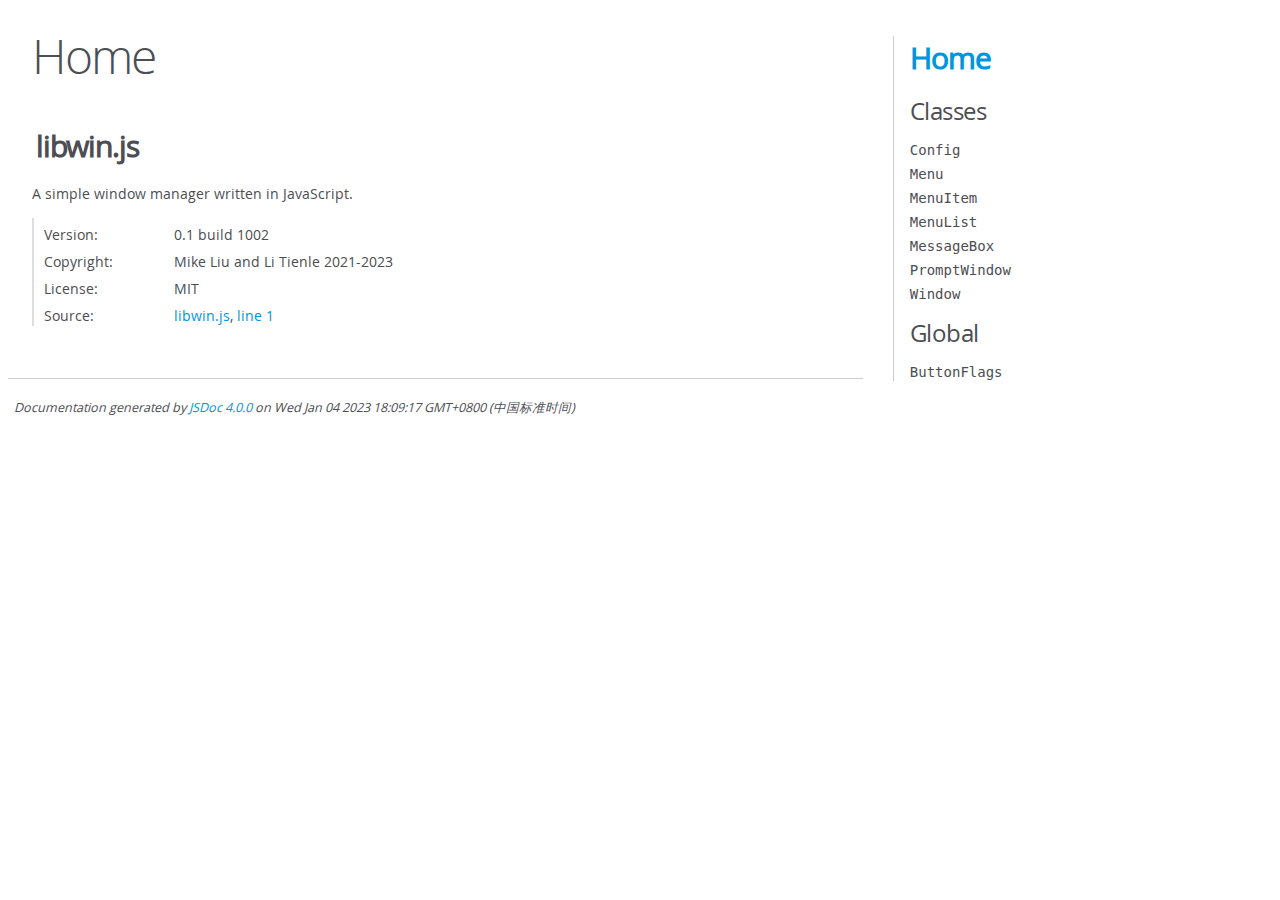
<file: out/index.html>
<!DOCTYPE html>
<html lang="en">
<head>
    <meta charset="utf-8">
    <title>JSDoc: Home</title>

    <script src="scripts/prettify/prettify.js"> </script>
    <script src="scripts/prettify/lang-css.js"> </script>
    <!--[if lt IE 9]>
      <script src="//html5shiv.googlecode.com/svn/trunk/html5.js"></script>
    <![endif]-->
    <link type="text/css" rel="stylesheet" href="styles/prettify-tomorrow.css">
    <link type="text/css" rel="stylesheet" href="styles/jsdoc-default.css">
</head>

<body>

<div id="main">

    <h1 class="page-title">Home</h1>

    



    


    <h3> </h3>










    












<section>

<header>
    
        <h2>libwin.js</h2>
        
    
</header>

<article>
    <div class="container-overview">
    
        
            <div class="description">A simple window manager written in JavaScript.</div>
        

        


<dl class="details">

    
    <dt class="tag-version">Version:</dt>
    <dd class="tag-version"><ul class="dummy"><li>0.1 build 1002</li></ul></dd>
    

    

    

    

    

    

    

    

    

    
    <dt class="tag-copyright">Copyright:</dt>
    <dd class="tag-copyright"><ul class="dummy"><li>Mike Liu and Li Tienle 2021-2023</li></ul></dd>
    

    
    <dt class="tag-license">License:</dt>
    <dd class="tag-license"><ul class="dummy"><li>MIT</li></ul></dd>
    

    

    
    <dt class="tag-source">Source:</dt>
    <dd class="tag-source"><ul class="dummy"><li>
        <a href="libwin.js.html">libwin.js</a>, <a href="libwin.js.html#line1">line 1</a>
    </li></ul></dd>
    

    

    

    
</dl>


        
    
    </div>

    

    

    

    

    

    

    

    

    

    
</article>

</section>




</div>

<nav>
    <h2><a href="index.html">Home</a></h2><h3>Classes</h3><ul><li><a href="Config.html">Config</a></li><li><a href="Menu.html">Menu</a></li><li><a href="MenuItem.html">MenuItem</a></li><li><a href="MenuList.html">MenuList</a></li><li><a href="MessageBox.html">MessageBox</a></li><li><a href="PromptWindow.html">PromptWindow</a></li><li><a href="Window.html">Window</a></li></ul><h3>Global</h3><ul><li><a href="global.html#ButtonFlags">ButtonFlags</a></li></ul>
</nav>

<br class="clear">

<footer>
    Documentation generated by <a href="https://github.com/jsdoc/jsdoc">JSDoc 4.0.0</a> on Wed Jan 04 2023 18:09:17 GMT+0800 (中国标准时间)
</footer>

<script> prettyPrint(); </script>
<script src="scripts/linenumber.js"> </script>
</body>
</html>
</file>
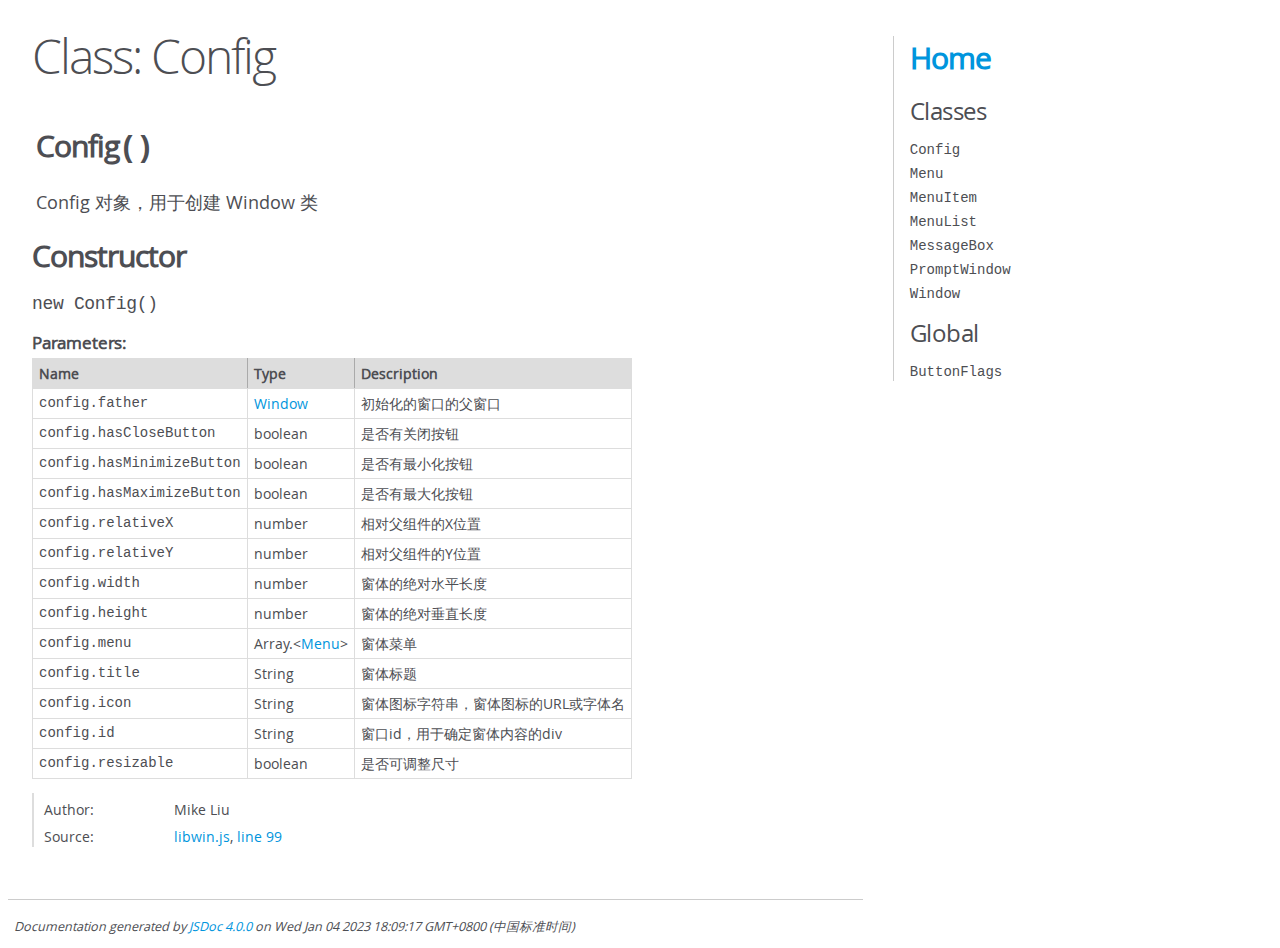
<file: out/Config.html>
<!DOCTYPE html>
<html lang="en">
<head>
    <meta charset="utf-8">
    <title>JSDoc: Class: Config</title>

    <script src="scripts/prettify/prettify.js"> </script>
    <script src="scripts/prettify/lang-css.js"> </script>
    <!--[if lt IE 9]>
      <script src="//html5shiv.googlecode.com/svn/trunk/html5.js"></script>
    <![endif]-->
    <link type="text/css" rel="stylesheet" href="styles/prettify-tomorrow.css">
    <link type="text/css" rel="stylesheet" href="styles/jsdoc-default.css">
</head>

<body>

<div id="main">

    <h1 class="page-title">Class: Config</h1>

    




<section>

<header>
    
        <h2><span class="attribs"><span class="type-signature"></span></span>Config<span class="signature">()</span><span class="type-signature"></span></h2>
        
            <div class="class-description">Config 对象，用于创建 Window 类</div>
        
    
</header>

<article>
    <div class="container-overview">
    
        

    
    <h2>Constructor</h2>
    

    
    <h4 class="name" id="Config"><span class="type-signature"></span>new Config<span class="signature">()</span><span class="type-signature"></span></h4>
    

    











    <h5>Parameters:</h5>
    

<table class="params">
    <thead>
    <tr>
        
        <th>Name</th>
        

        <th>Type</th>

        

        

        <th class="last">Description</th>
    </tr>
    </thead>

    <tbody>
    

        <tr>
            
                <td class="name"><code>config.father</code></td>
            

            <td class="type">
            
                
<span class="param-type"><a href="Window.html">Window</a></span>


            
            </td>

            

            

            <td class="description last">初始化的窗口的父窗口</td>
        </tr>

    

        <tr>
            
                <td class="name"><code>config.hasCloseButton</code></td>
            

            <td class="type">
            
                
<span class="param-type">boolean</span>


            
            </td>

            

            

            <td class="description last">是否有关闭按钮</td>
        </tr>

    

        <tr>
            
                <td class="name"><code>config.hasMinimizeButton</code></td>
            

            <td class="type">
            
                
<span class="param-type">boolean</span>


            
            </td>

            

            

            <td class="description last">是否有最小化按钮</td>
        </tr>

    

        <tr>
            
                <td class="name"><code>config.hasMaximizeButton</code></td>
            

            <td class="type">
            
                
<span class="param-type">boolean</span>


            
            </td>

            

            

            <td class="description last">是否有最大化按钮</td>
        </tr>

    

        <tr>
            
                <td class="name"><code>config.relativeX</code></td>
            

            <td class="type">
            
                
<span class="param-type">number</span>


            
            </td>

            

            

            <td class="description last">相对父组件的X位置</td>
        </tr>

    

        <tr>
            
                <td class="name"><code>config.relativeY</code></td>
            

            <td class="type">
            
                
<span class="param-type">number</span>


            
            </td>

            

            

            <td class="description last">相对父组件的Y位置</td>
        </tr>

    

        <tr>
            
                <td class="name"><code>config.width</code></td>
            

            <td class="type">
            
                
<span class="param-type">number</span>


            
            </td>

            

            

            <td class="description last">窗体的绝对水平长度</td>
        </tr>

    

        <tr>
            
                <td class="name"><code>config.height</code></td>
            

            <td class="type">
            
                
<span class="param-type">number</span>


            
            </td>

            

            

            <td class="description last">窗体的绝对垂直长度</td>
        </tr>

    

        <tr>
            
                <td class="name"><code>config.menu</code></td>
            

            <td class="type">
            
                
<span class="param-type">Array.&lt;<a href="Menu.html">Menu</a>></span>


            
            </td>

            

            

            <td class="description last">窗体菜单</td>
        </tr>

    

        <tr>
            
                <td class="name"><code>config.title</code></td>
            

            <td class="type">
            
                
<span class="param-type">String</span>


            
            </td>

            

            

            <td class="description last">窗体标题</td>
        </tr>

    

        <tr>
            
                <td class="name"><code>config.icon</code></td>
            

            <td class="type">
            
                
<span class="param-type">String</span>


            
            </td>

            

            

            <td class="description last">窗体图标字符串，窗体图标的URL或字体名</td>
        </tr>

    

        <tr>
            
                <td class="name"><code>config.id</code></td>
            

            <td class="type">
            
                
<span class="param-type">String</span>


            
            </td>

            

            

            <td class="description last">窗口id，用于确定窗体内容的div</td>
        </tr>

    

        <tr>
            
                <td class="name"><code>config.resizable</code></td>
            

            <td class="type">
            
                
<span class="param-type">boolean</span>


            
            </td>

            

            

            <td class="description last">是否可调整尺寸</td>
        </tr>

    
    </tbody>
</table>






<dl class="details">

    

    

    

    

    

    

    

    

    
    <dt class="tag-author">Author:</dt>
    <dd class="tag-author">
        <ul>
            <li>Mike Liu</li>
        </ul>
    </dd>
    

    

    

    

    
    <dt class="tag-source">Source:</dt>
    <dd class="tag-source"><ul class="dummy"><li>
        <a href="libwin.js.html">libwin.js</a>, <a href="libwin.js.html#line99">line 99</a>
    </li></ul></dd>
    

    

    

    
</dl>




















    
    </div>

    

    

    

    

    

    

    

    

    

    
</article>

</section>




</div>

<nav>
    <h2><a href="index.html">Home</a></h2><h3>Classes</h3><ul><li><a href="Config.html">Config</a></li><li><a href="Menu.html">Menu</a></li><li><a href="MenuItem.html">MenuItem</a></li><li><a href="MenuList.html">MenuList</a></li><li><a href="MessageBox.html">MessageBox</a></li><li><a href="PromptWindow.html">PromptWindow</a></li><li><a href="Window.html">Window</a></li></ul><h3>Global</h3><ul><li><a href="global.html#ButtonFlags">ButtonFlags</a></li></ul>
</nav>

<br class="clear">

<footer>
    Documentation generated by <a href="https://github.com/jsdoc/jsdoc">JSDoc 4.0.0</a> on Wed Jan 04 2023 18:09:17 GMT+0800 (中国标准时间)
</footer>

<script> prettyPrint(); </script>
<script src="scripts/linenumber.js"> </script>
</body>
</html>
</file>
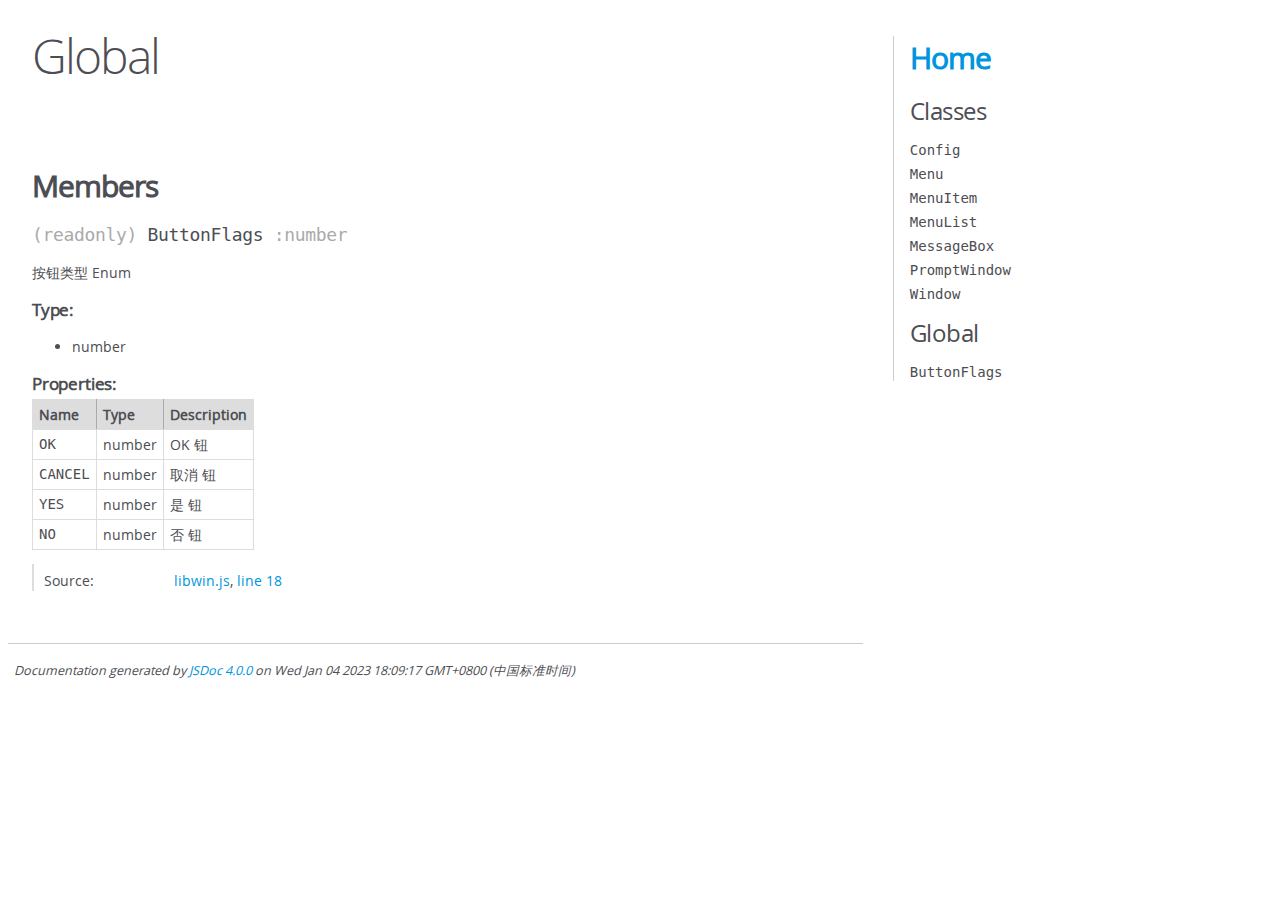
<file: out/global.html>
<!DOCTYPE html>
<html lang="en">
<head>
    <meta charset="utf-8">
    <title>JSDoc: Global</title>

    <script src="scripts/prettify/prettify.js"> </script>
    <script src="scripts/prettify/lang-css.js"> </script>
    <!--[if lt IE 9]>
      <script src="//html5shiv.googlecode.com/svn/trunk/html5.js"></script>
    <![endif]-->
    <link type="text/css" rel="stylesheet" href="styles/prettify-tomorrow.css">
    <link type="text/css" rel="stylesheet" href="styles/jsdoc-default.css">
</head>

<body>

<div id="main">

    <h1 class="page-title">Global</h1>

    




<section>

<header>
    
        <h2></h2>
        
    
</header>

<article>
    <div class="container-overview">
    
        

        


<dl class="details">

    

    

    

    

    

    

    

    

    

    

    

    

    

    

    

    
</dl>


        
    
    </div>

    

    

    

    

    

    

    
        <h3 class="subsection-title">Members</h3>

        
            
<h4 class="name" id="ButtonFlags"><span class="type-signature">(readonly) </span>ButtonFlags<span class="type-signature"> :number</span></h4>




<div class="description">
    按钮类型 Enum
</div>



    <h5>Type:</h5>
    <ul>
        <li>
            
<span class="param-type">number</span>


        </li>
    </ul>





    <h5 class="subsection-title">Properties:</h5>

    

<table class="props">
    <thead>
    <tr>
        
        <th>Name</th>
        

        <th>Type</th>

        

        

        <th class="last">Description</th>
    </tr>
    </thead>

    <tbody>
    

        <tr>
            
                <td class="name"><code>OK</code></td>
            

            <td class="type">
            
                
<span class="param-type">number</span>


            
            </td>

            

            

            <td class="description last">OK 钮</td>
        </tr>

    

        <tr>
            
                <td class="name"><code>CANCEL</code></td>
            

            <td class="type">
            
                
<span class="param-type">number</span>


            
            </td>

            

            

            <td class="description last">取消 钮</td>
        </tr>

    

        <tr>
            
                <td class="name"><code>YES</code></td>
            

            <td class="type">
            
                
<span class="param-type">number</span>


            
            </td>

            

            

            <td class="description last">是 钮</td>
        </tr>

    

        <tr>
            
                <td class="name"><code>NO</code></td>
            

            <td class="type">
            
                
<span class="param-type">number</span>


            
            </td>

            

            

            <td class="description last">否 钮</td>
        </tr>

    
    </tbody>
</table>




<dl class="details">

    

    

    

    

    

    

    

    

    

    

    

    

    
    <dt class="tag-source">Source:</dt>
    <dd class="tag-source"><ul class="dummy"><li>
        <a href="libwin.js.html">libwin.js</a>, <a href="libwin.js.html#line18">line 18</a>
    </li></ul></dd>
    

    

    

    
</dl>






        
    

    

    

    
</article>

</section>




</div>

<nav>
    <h2><a href="index.html">Home</a></h2><h3>Classes</h3><ul><li><a href="Config.html">Config</a></li><li><a href="Menu.html">Menu</a></li><li><a href="MenuItem.html">MenuItem</a></li><li><a href="MenuList.html">MenuList</a></li><li><a href="MessageBox.html">MessageBox</a></li><li><a href="PromptWindow.html">PromptWindow</a></li><li><a href="Window.html">Window</a></li></ul><h3>Global</h3><ul><li><a href="global.html#ButtonFlags">ButtonFlags</a></li></ul>
</nav>

<br class="clear">

<footer>
    Documentation generated by <a href="https://github.com/jsdoc/jsdoc">JSDoc 4.0.0</a> on Wed Jan 04 2023 18:09:17 GMT+0800 (中国标准时间)
</footer>

<script> prettyPrint(); </script>
<script src="scripts/linenumber.js"> </script>
</body>
</html>
</file>
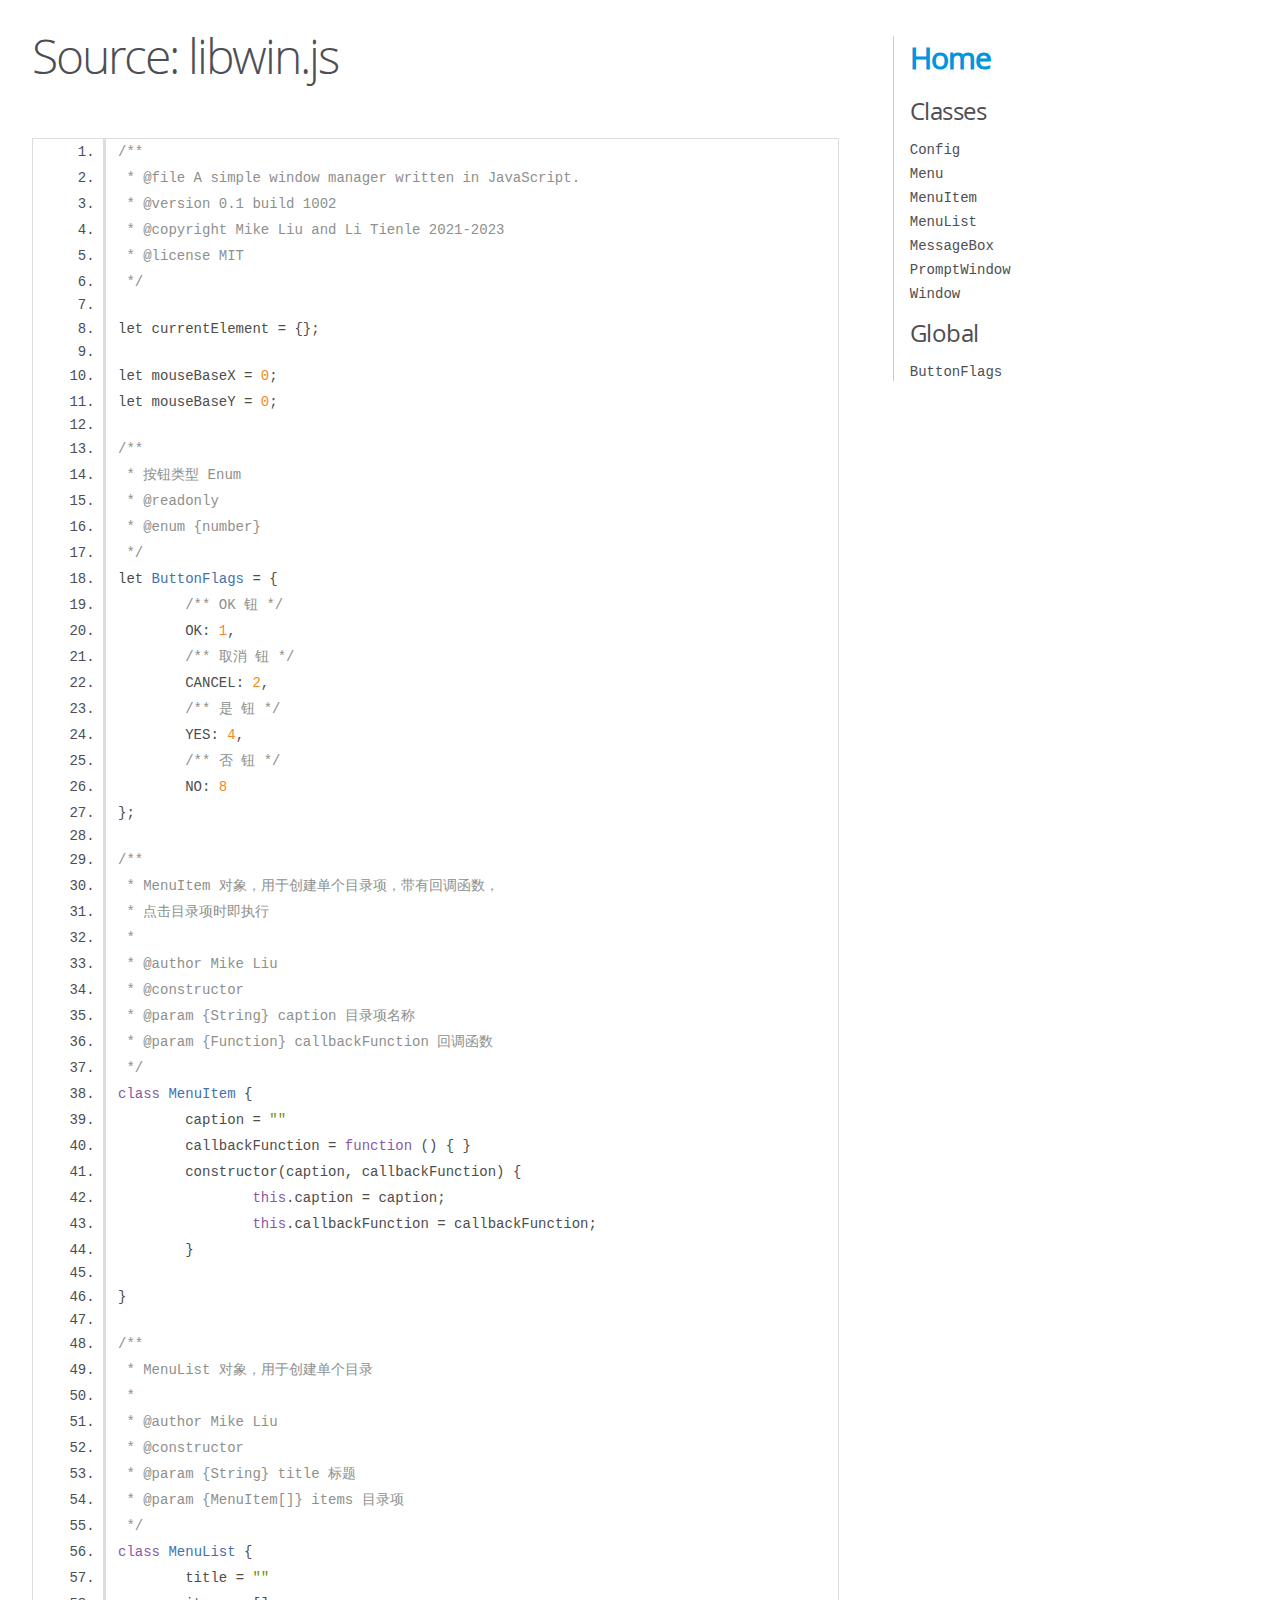
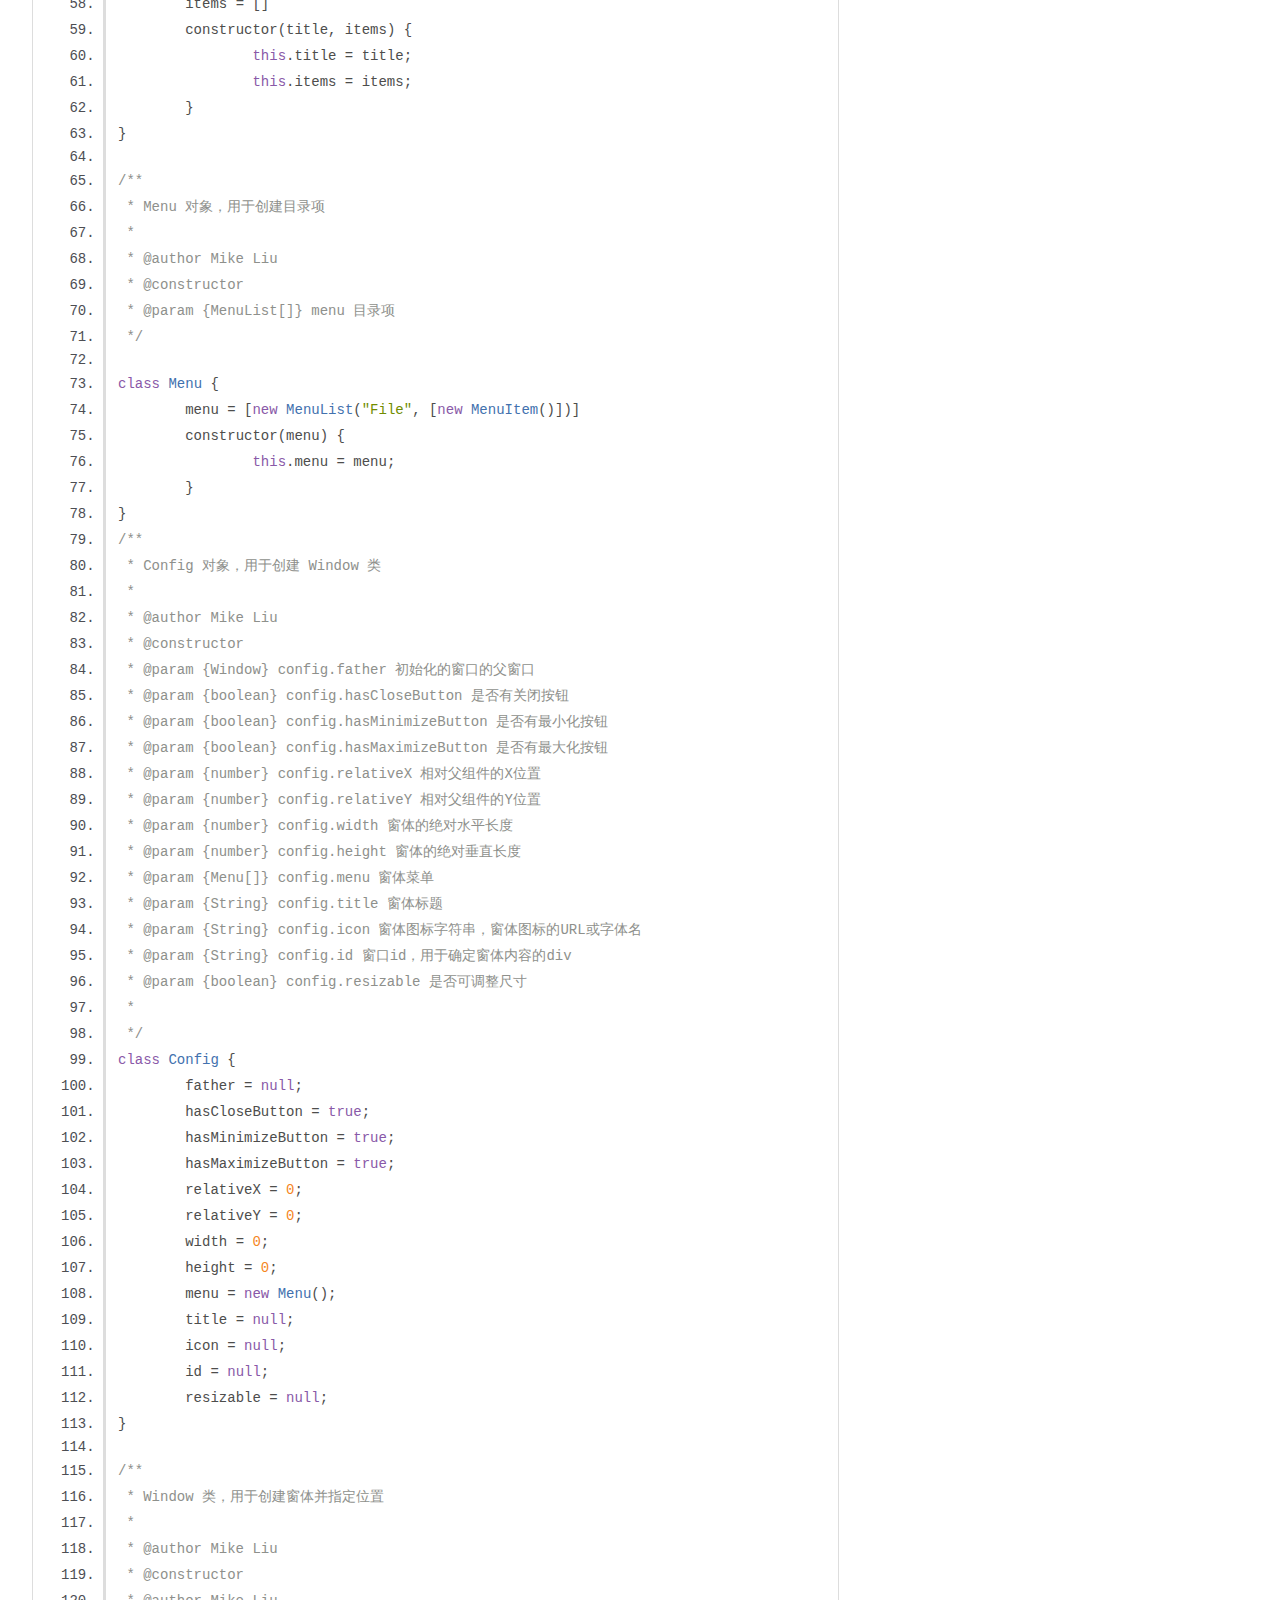
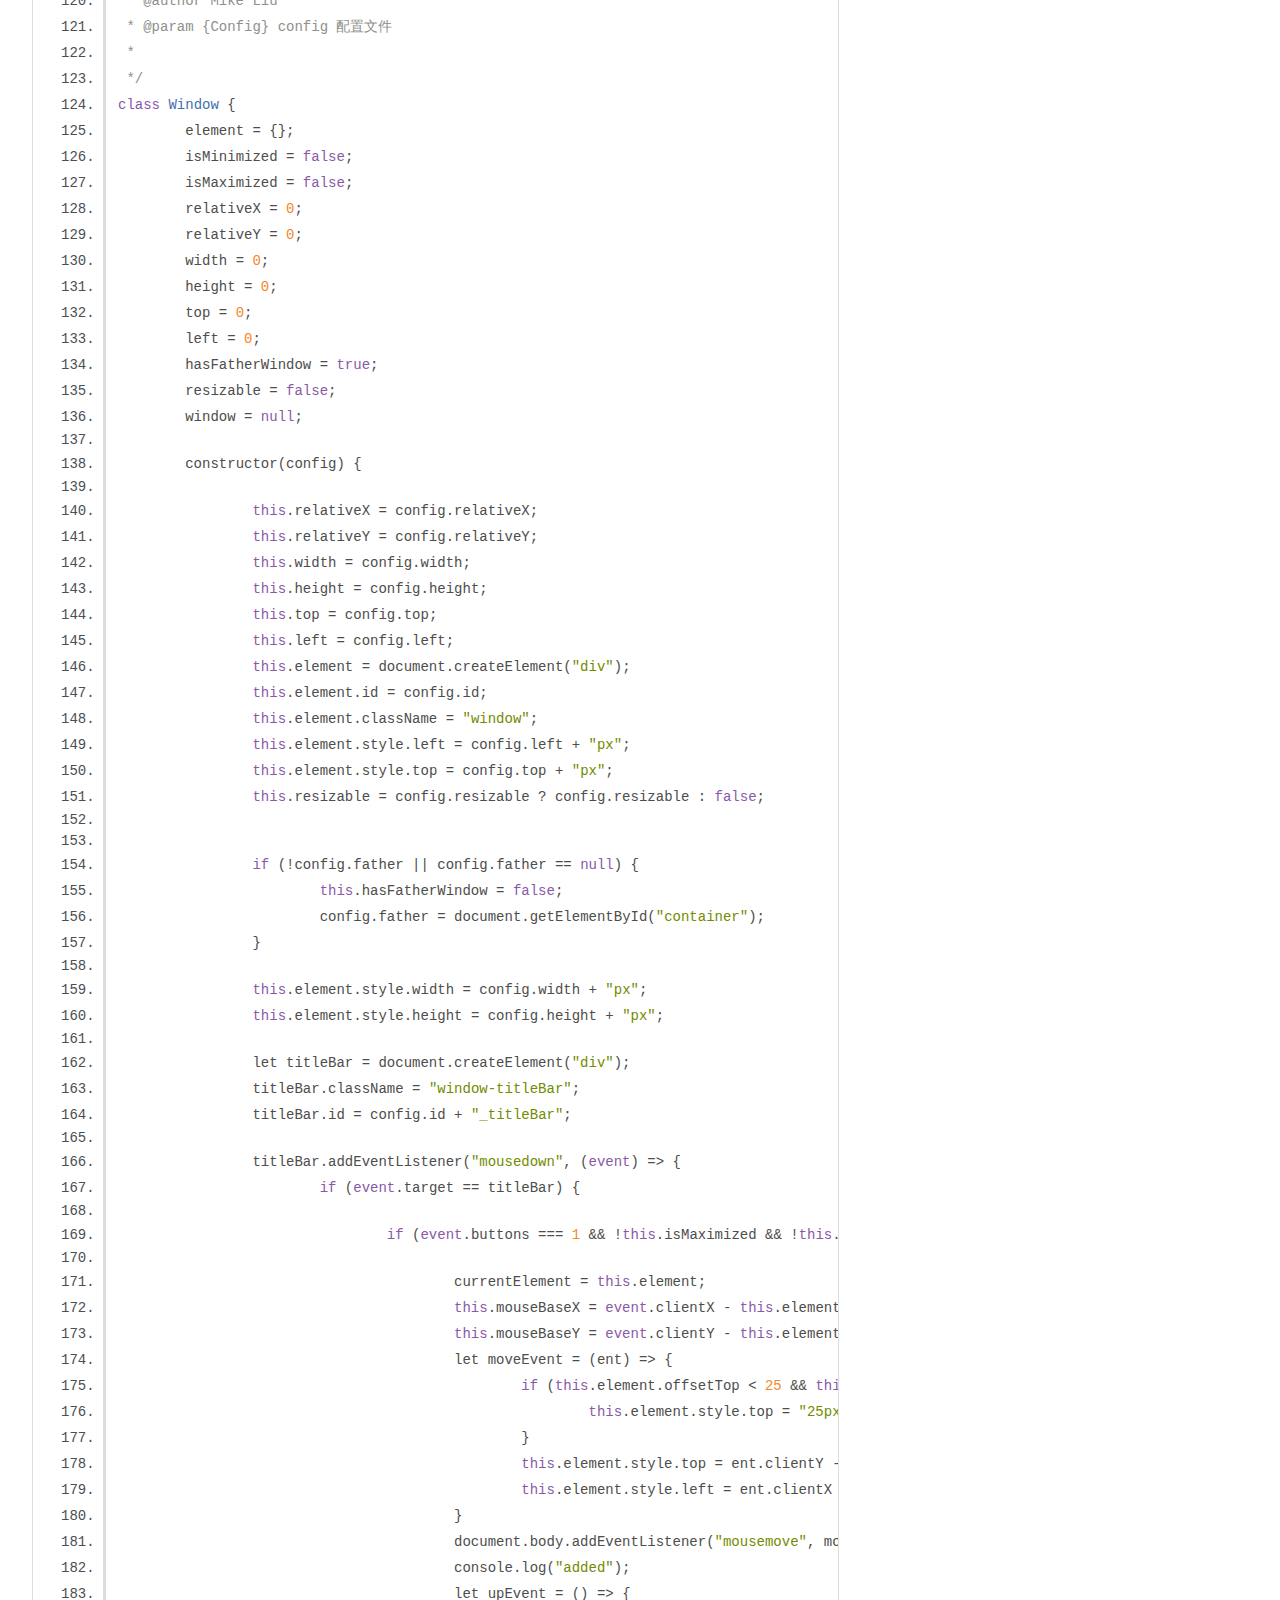
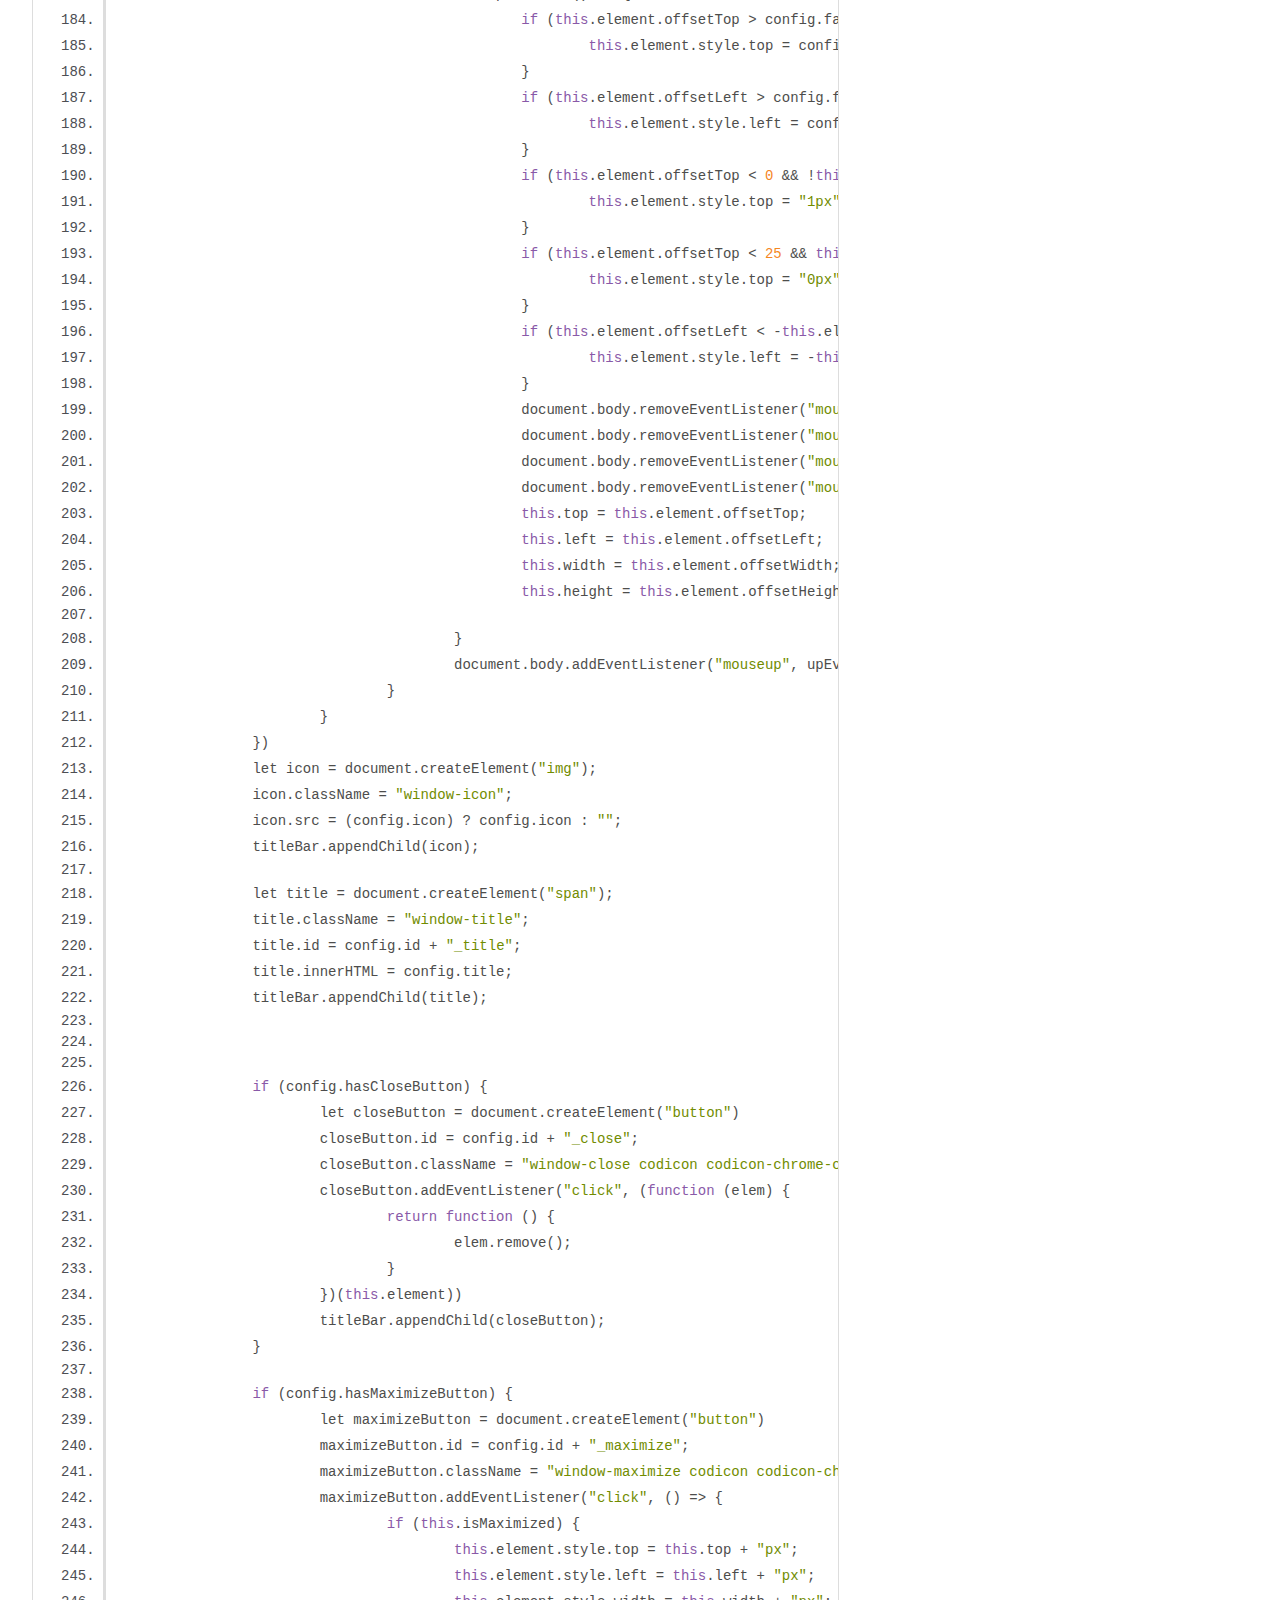
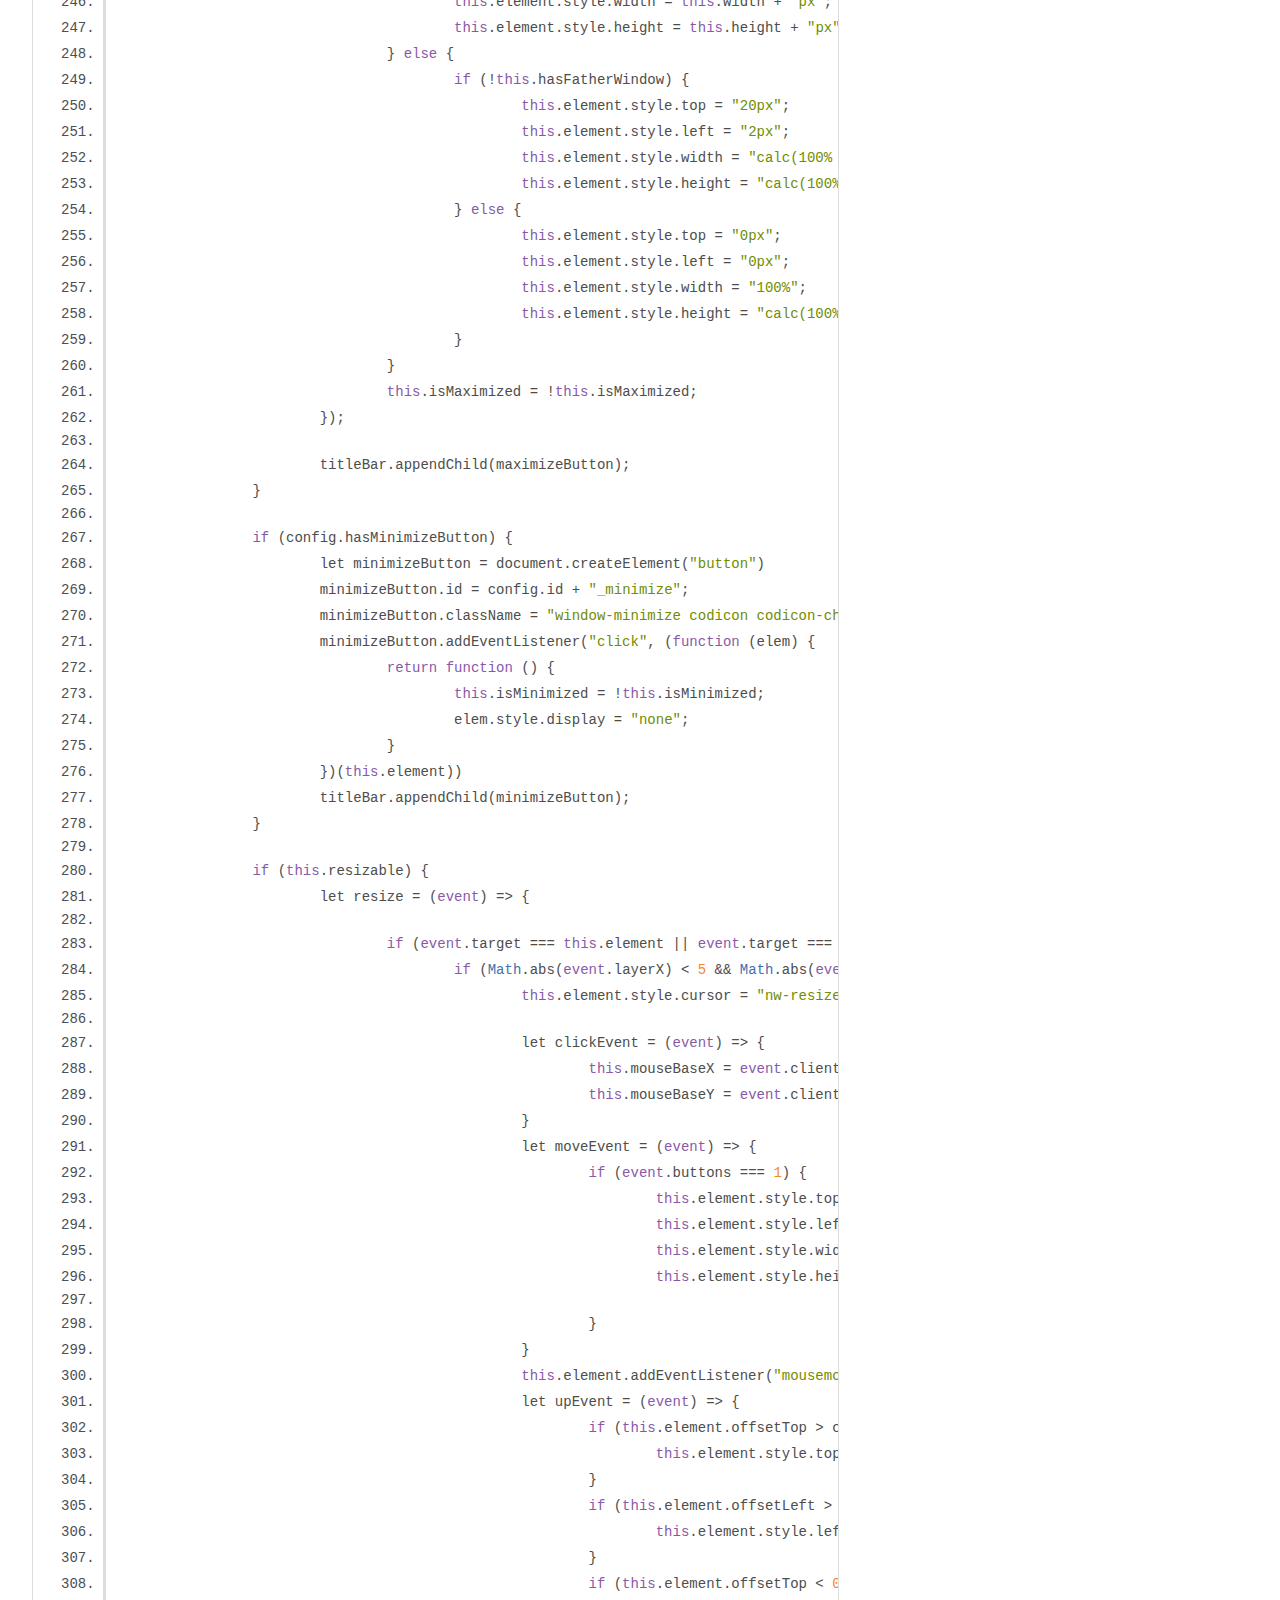
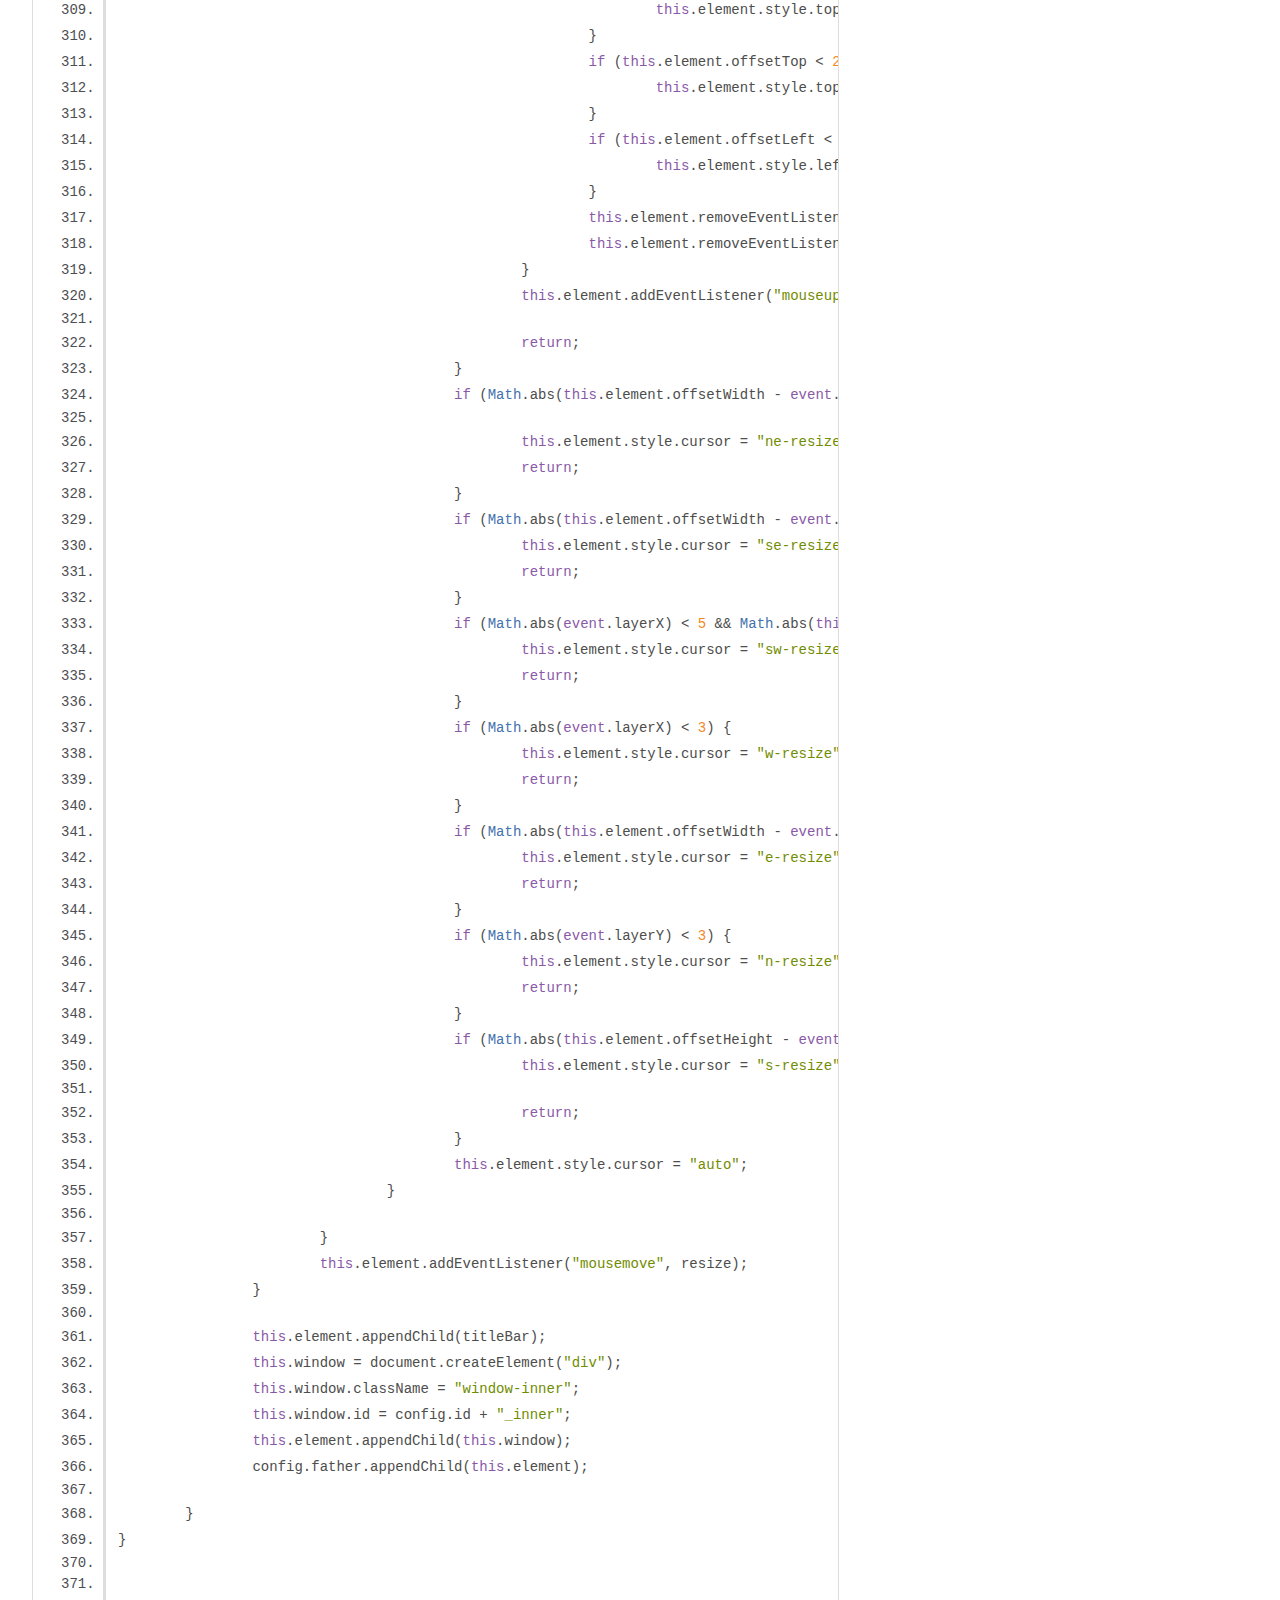
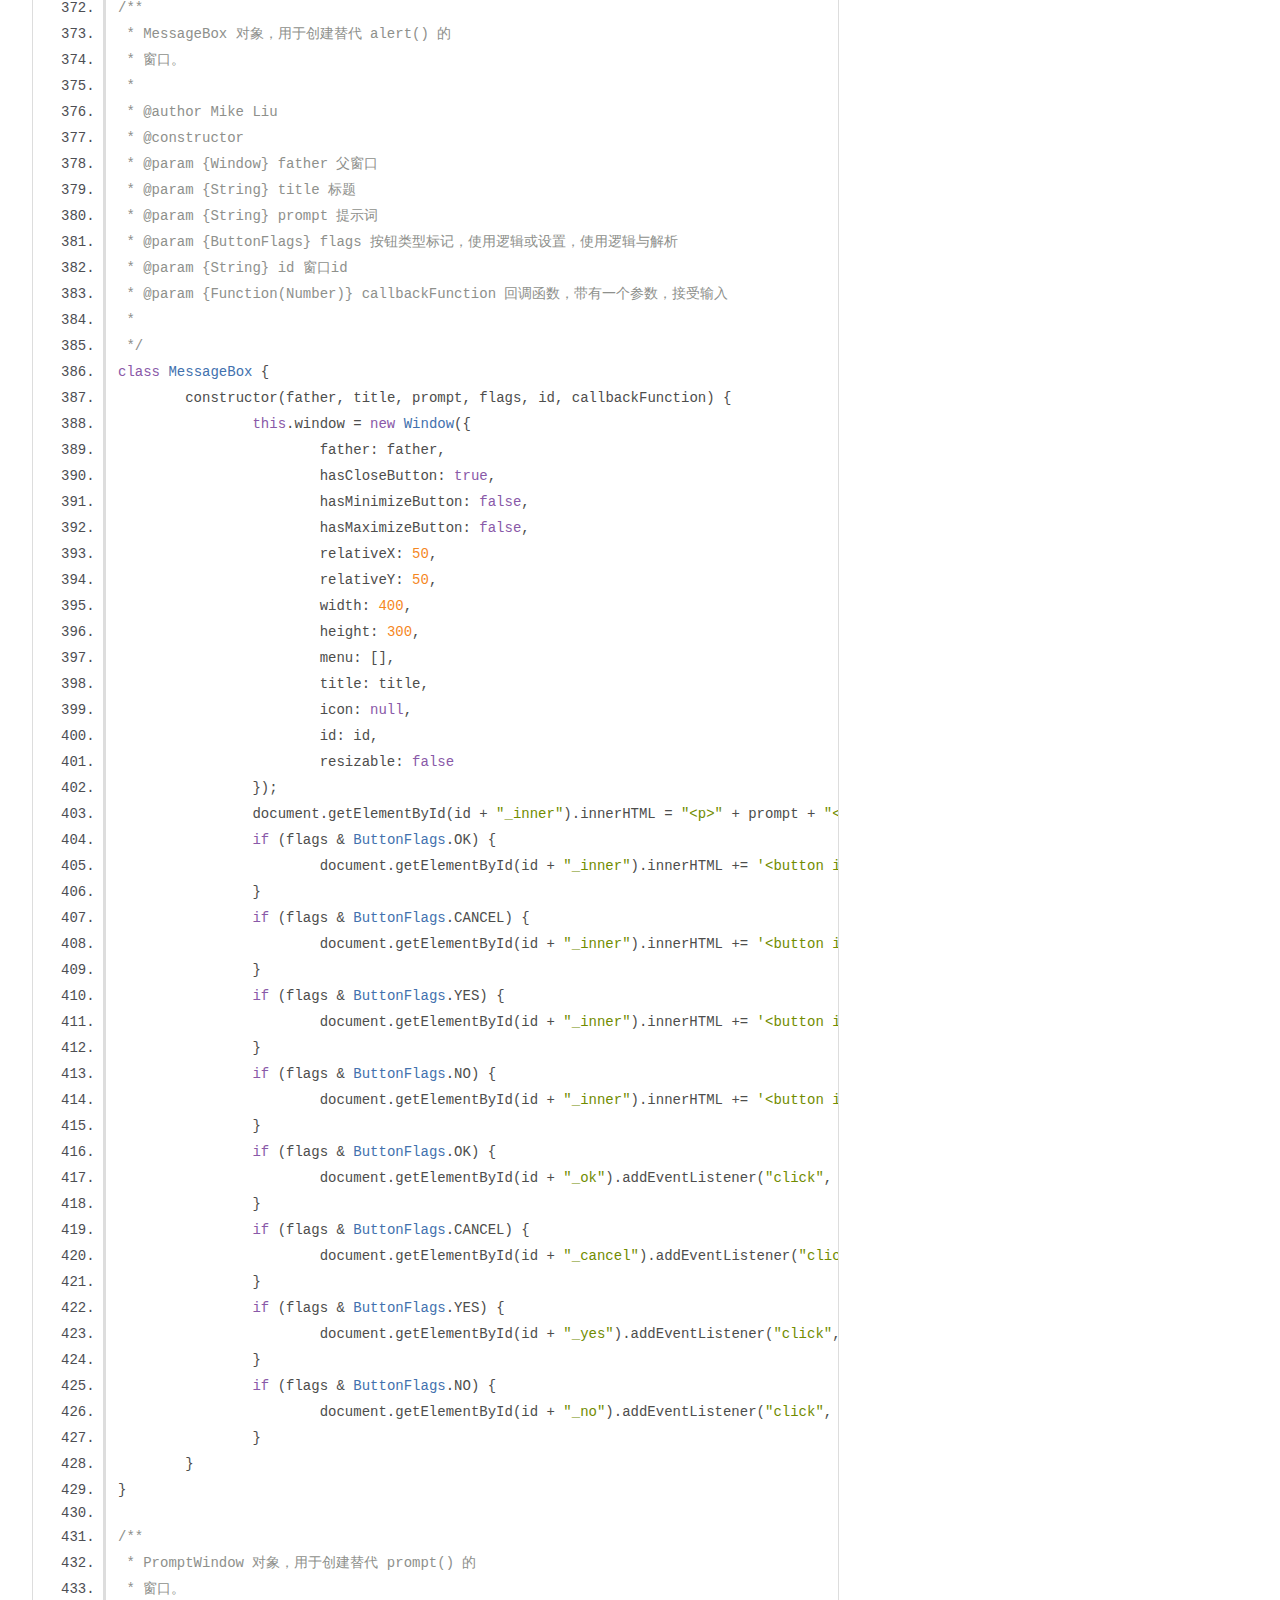
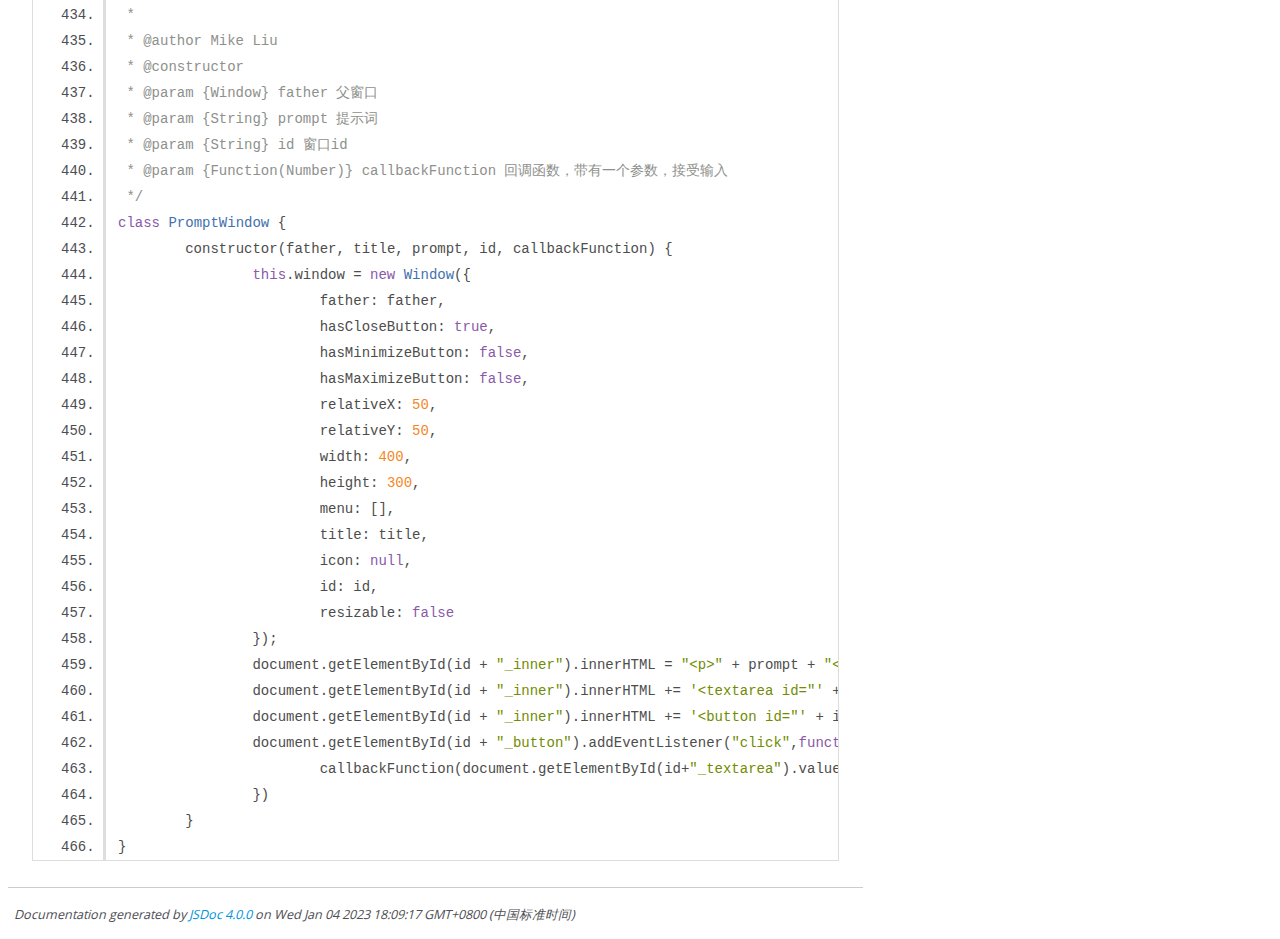
<file: out/libwin.js.html>
<!DOCTYPE html>
<html lang="en">
<head>
    <meta charset="utf-8">
    <title>JSDoc: Source: libwin.js</title>

    <script src="scripts/prettify/prettify.js"> </script>
    <script src="scripts/prettify/lang-css.js"> </script>
    <!--[if lt IE 9]>
      <script src="//html5shiv.googlecode.com/svn/trunk/html5.js"></script>
    <![endif]-->
    <link type="text/css" rel="stylesheet" href="styles/prettify-tomorrow.css">
    <link type="text/css" rel="stylesheet" href="styles/jsdoc-default.css">
</head>

<body>

<div id="main">

    <h1 class="page-title">Source: libwin.js</h1>

    



    
    <section>
        <article>
            <pre class="prettyprint source linenums"><code>/**
 * @file A simple window manager written in JavaScript.
 * @version 0.1 build 1002
 * @copyright Mike Liu and Li Tienle 2021-2023
 * @license MIT
 */

let currentElement = {};

let mouseBaseX = 0;
let mouseBaseY = 0;

/**
 * 按钮类型 Enum
 * @readonly
 * @enum {number}
 */
let ButtonFlags = {
	/** OK 钮 */
	OK: 1,
	/** 取消 钮 */
	CANCEL: 2,
	/** 是 钮 */
	YES: 4,
	/** 否 钮 */
	NO: 8
};

/**
 * MenuItem 对象，用于创建单个目录项，带有回调函数，
 * 点击目录项时即执行
 * 
 * @author Mike Liu
 * @constructor
 * @param {String} caption 目录项名称
 * @param {Function} callbackFunction 回调函数
 */
class MenuItem {
	caption = ""
	callbackFunction = function () { }
	constructor(caption, callbackFunction) {
		this.caption = caption;
		this.callbackFunction = callbackFunction;
	}

}

/**
 * MenuList 对象，用于创建单个目录
 * 
 * @author Mike Liu
 * @constructor
 * @param {String} title 标题
 * @param {MenuItem[]} items 目录项
 */
class MenuList {
	title = ""
	items = []
	constructor(title, items) {
		this.title = title;
		this.items = items;
	}
}

/**
 * Menu 对象，用于创建目录项
 * 
 * @author Mike Liu
 * @constructor
 * @param {MenuList[]} menu 目录项
 */

class Menu {
	menu = [new MenuList("File", [new MenuItem()])]
	constructor(menu) {
		this.menu = menu;
	}
}
/**
 * Config 对象，用于创建 Window 类
 * 
 * @author Mike Liu
 * @constructor
 * @param {Window} config.father 初始化的窗口的父窗口
 * @param {boolean} config.hasCloseButton 是否有关闭按钮
 * @param {boolean} config.hasMinimizeButton 是否有最小化按钮
 * @param {boolean} config.hasMaximizeButton 是否有最大化按钮
 * @param {number} config.relativeX 相对父组件的X位置
 * @param {number} config.relativeY 相对父组件的Y位置
 * @param {number} config.width 窗体的绝对水平长度
 * @param {number} config.height 窗体的绝对垂直长度
 * @param {Menu[]} config.menu 窗体菜单
 * @param {String} config.title 窗体标题
 * @param {String} config.icon 窗体图标字符串，窗体图标的URL或字体名
 * @param {String} config.id 窗口id，用于确定窗体内容的div
 * @param {boolean} config.resizable 是否可调整尺寸
 * 
 */
class Config {
	father = null;
	hasCloseButton = true;
	hasMinimizeButton = true;
	hasMaximizeButton = true;
	relativeX = 0;
	relativeY = 0;
	width = 0;
	height = 0;
	menu = new Menu();
	title = null;
	icon = null;
	id = null;
	resizable = null;
}

/**
 * Window 类，用于创建窗体并指定位置
 * 
 * @author Mike Liu
 * @constructor
 * @author Mike Liu
 * @param {Config} config 配置文件
 * 
 */
class Window {
	element = {};
	isMinimized = false;
	isMaximized = false;
	relativeX = 0;
	relativeY = 0;
	width = 0;
	height = 0;
	top = 0;
	left = 0;
	hasFatherWindow = true;
	resizable = false;
	window = null;

	constructor(config) {

		this.relativeX = config.relativeX;
		this.relativeY = config.relativeY;
		this.width = config.width;
		this.height = config.height;
		this.top = config.top;
		this.left = config.left;
		this.element = document.createElement("div");
		this.element.id = config.id;
		this.element.className = "window";
		this.element.style.left = config.left + "px";
		this.element.style.top = config.top + "px";
		this.resizable = config.resizable ? config.resizable : false;


		if (!config.father || config.father == null) {
			this.hasFatherWindow = false;
			config.father = document.getElementById("container");
		}

		this.element.style.width = config.width + "px";
		this.element.style.height = config.height + "px";

		let titleBar = document.createElement("div");
		titleBar.className = "window-titleBar";
		titleBar.id = config.id + "_titleBar";

		titleBar.addEventListener("mousedown", (event) => {
			if (event.target == titleBar) {

				if (event.buttons === 1 &amp;&amp; !this.isMaximized &amp;&amp; !this.isMinimized) {

					currentElement = this.element;
					this.mouseBaseX = event.clientX - this.element.offsetLeft;
					this.mouseBaseY = event.clientY - this.element.offsetTop;
					let moveEvent = (ent) => {
						if (this.element.offsetTop &lt; 25 &amp;&amp; this.hasFatherWindow) {
							this.element.style.top = "25px";
						}
						this.element.style.top = ent.clientY - this.mouseBaseY + "px";
						this.element.style.left = ent.clientX - this.mouseBaseX + "px";
					}
					document.body.addEventListener("mousemove", moveEvent);
					console.log("added");
					let upEvent = () => {
						if (this.element.offsetTop > config.father.offsetHeight) {
							this.element.style.top = config.father.offsetHeight - 20 + "px";
						}
						if (this.element.offsetLeft > config.father.offsetWidth) {
							this.element.style.left = config.father.offsetWidth - 20 + "px";
						}
						if (this.element.offsetTop &lt; 0 &amp;&amp; !this.hasFatherWindow) {
							this.element.style.top = "1px";
						}
						if (this.element.offsetTop &lt; 25 &amp;&amp; this.hasFatherWindow) {
							this.element.style.top = "0px";
						}
						if (this.element.offsetLeft &lt; -this.element.offsetWidth) {
							this.element.style.left = -this.element.offsetWidth + 80 + "px";
						}
						document.body.removeEventListener("mousemove", moveEvent, false);
						document.body.removeEventListener("mousemove", moveEvent, true);
						document.body.removeEventListener("mouseup", upEvent, false);
						document.body.removeEventListener("mouseup", upEvent, true);
						this.top = this.element.offsetTop;
						this.left = this.element.offsetLeft;
						this.width = this.element.offsetWidth;
						this.height = this.element.offsetHeight;

					}
					document.body.addEventListener("mouseup", upEvent);
				}
			}
		})
		let icon = document.createElement("img");
		icon.className = "window-icon";
		icon.src = (config.icon) ? config.icon : "";
		titleBar.appendChild(icon);

		let title = document.createElement("span");
		title.className = "window-title";
		title.id = config.id + "_title";
		title.innerHTML = config.title;
		titleBar.appendChild(title);



		if (config.hasCloseButton) {
			let closeButton = document.createElement("button")
			closeButton.id = config.id + "_close";
			closeButton.className = "window-close codicon codicon-chrome-close";
			closeButton.addEventListener("click", (function (elem) {
				return function () {
					elem.remove();
				}
			})(this.element))
			titleBar.appendChild(closeButton);
		}

		if (config.hasMaximizeButton) {
			let maximizeButton = document.createElement("button")
			maximizeButton.id = config.id + "_maximize";
			maximizeButton.className = "window-maximize codicon codicon-chrome-maximize";
			maximizeButton.addEventListener("click", () => {
				if (this.isMaximized) {
					this.element.style.top = this.top + "px";
					this.element.style.left = this.left + "px";
					this.element.style.width = this.width + "px";
					this.element.style.height = this.height + "px";
				} else {
					if (!this.hasFatherWindow) {
						this.element.style.top = "20px";
						this.element.style.left = "2px";
						this.element.style.width = "calc(100% - 4px)";
						this.element.style.height = "calc(100% - 40px)";
					} else {
						this.element.style.top = "0px";
						this.element.style.left = "0px";
						this.element.style.width = "100%";
						this.element.style.height = "calc(100% - 40px)";
					}
				}
				this.isMaximized = !this.isMaximized;
			});

			titleBar.appendChild(maximizeButton);
		}

		if (config.hasMinimizeButton) {
			let minimizeButton = document.createElement("button")
			minimizeButton.id = config.id + "_minimize";
			minimizeButton.className = "window-minimize codicon codicon-chrome-minimize";
			minimizeButton.addEventListener("click", (function (elem) {
				return function () {
					this.isMinimized = !this.isMinimized;
					elem.style.display = "none";
				}
			})(this.element))
			titleBar.appendChild(minimizeButton);
		}

		if (this.resizable) {
			let resize = (event) => {

				if (event.target === this.element || event.target === titleBar) {
					if (Math.abs(event.layerX) &lt; 5 &amp;&amp; Math.abs(event.layerY) &lt; 5) {
						this.element.style.cursor = "nw-resize";

						let clickEvent = (event) => {
							this.mouseBaseX = event.clientX;
							this.mouseBaseY = event.clientY;
						}
						let moveEvent = (event) => {
							if (event.buttons === 1) {
								this.element.style.top = event.clientY + "px";
								this.element.style.left = event.clientX + "px";
								this.element.style.width += event.clientX - this.mouseBaseX + "px";
								this.element.style.height += event.clientY - this.mouseBaseY + "px";

							}
						}
						this.element.addEventListener("mousemove", moveEvent);
						let upEvent = (event) => {
							if (this.element.offsetTop > config.father.offsetHeight) {
								this.element.style.top = config.father.offsetHeight - 20 + "px";
							}
							if (this.element.offsetLeft > config.father.offsetWidth) {
								this.element.style.left = config.father.offsetWidth - 20 + "px";
							}
							if (this.element.offsetTop &lt; 0 &amp;&amp; !this.hasFatherWindow) {
								this.element.style.top = "1px";
							}
							if (this.element.offsetTop &lt; 25 &amp;&amp; this.hasFatherWindow) {
								this.element.style.top = "25px";
							}
							if (this.element.offsetLeft &lt; -this.element.offsetWidth) {
								this.element.style.left = -this.element.offsetWidth + 80 + "px";
							}
							this.element.removeEventListener("mousemove", moveEvent);
							this.element.removeEventListener("mouseup", upEvent);
						}
						this.element.addEventListener("mouseup", upEvent);

						return;
					}
					if (Math.abs(this.element.offsetWidth - event.layerX) &lt; 5 &amp;&amp; Math.abs(event.layerY) &lt; 5) {

						this.element.style.cursor = "ne-resize";
						return;
					}
					if (Math.abs(this.element.offsetWidth - event.layerX) &lt; 5 &amp;&amp; Math.abs(this.element.offsetHeight - event.layerY) &lt; 5) {
						this.element.style.cursor = "se-resize";
						return;
					}
					if (Math.abs(event.layerX) &lt; 5 &amp;&amp; Math.abs(this.element.offsetHeight - event.layerY) &lt; 5) {
						this.element.style.cursor = "sw-resize";
						return;
					}
					if (Math.abs(event.layerX) &lt; 3) {
						this.element.style.cursor = "w-resize";
						return;
					}
					if (Math.abs(this.element.offsetWidth - event.layerX) &lt; 3) {
						this.element.style.cursor = "e-resize";
						return;
					}
					if (Math.abs(event.layerY) &lt; 3) {
						this.element.style.cursor = "n-resize";
						return;
					}
					if (Math.abs(this.element.offsetHeight - event.layerY) &lt; 3) {
						this.element.style.cursor = "s-resize";

						return;
					}
					this.element.style.cursor = "auto";
				}

			}
			this.element.addEventListener("mousemove", resize);
		}

		this.element.appendChild(titleBar);
		this.window = document.createElement("div");
		this.window.className = "window-inner";
		this.window.id = config.id + "_inner";
		this.element.appendChild(this.window);
		config.father.appendChild(this.element);

	}
}


/**
 * MessageBox 对象，用于创建替代 alert() 的
 * 窗口。
 * 
 * @author Mike Liu
 * @constructor
 * @param {Window} father 父窗口
 * @param {String} title 标题
 * @param {String} prompt 提示词
 * @param {ButtonFlags} flags 按钮类型标记，使用逻辑或设置，使用逻辑与解析
 * @param {String} id 窗口id
 * @param {Function(Number)} callbackFunction 回调函数，带有一个参数，接受输入
 * 
 */
class MessageBox {
	constructor(father, title, prompt, flags, id, callbackFunction) {
		this.window = new Window({
			father: father,
			hasCloseButton: true,
			hasMinimizeButton: false,
			hasMaximizeButton: false,
			relativeX: 50,
			relativeY: 50,
			width: 400,
			height: 300,
			menu: [],
			title: title,
			icon: null,
			id: id,
			resizable: false
		});
		document.getElementById(id + "_inner").innerHTML = "&lt;p>" + prompt + "&lt;/p>";
		if (flags &amp; ButtonFlags.OK) {
			document.getElementById(id + "_inner").innerHTML += '&lt;button id="' + id + '_ok" class="button_ok">OK&lt;/button>';
		}
		if (flags &amp; ButtonFlags.CANCEL) {
			document.getElementById(id + "_inner").innerHTML += '&lt;button id="' + id + '_cancel" class="button_cancel">Cancel&lt;/button>';
		}
		if (flags &amp; ButtonFlags.YES) {
			document.getElementById(id + "_inner").innerHTML += '&lt;button id="' + id + '_yes" class="button_yes">Yes&lt;/button>';
		}
		if (flags &amp; ButtonFlags.NO) {
			document.getElementById(id + "_inner").innerHTML += '&lt;button id="' + id + '_no" class="button_no">No&lt;/button>';
		}
		if (flags &amp; ButtonFlags.OK) {
			document.getElementById(id + "_ok").addEventListener("click", function () { callbackFunction(ButtonFlags.OK) });
		}
		if (flags &amp; ButtonFlags.CANCEL) {
			document.getElementById(id + "_cancel").addEventListener("click", function () { callbackFunction(ButtonFlags.CANCEL) });
		}
		if (flags &amp; ButtonFlags.YES) {
			document.getElementById(id + "_yes").addEventListener("click", function () { callbackFunction(ButtonFlags.YES) });
		}
		if (flags &amp; ButtonFlags.NO) {
			document.getElementById(id + "_no").addEventListener("click", function () { callbackFunction(ButtonFlags.NO) });
		}
	}
}

/**
 * PromptWindow 对象，用于创建替代 prompt() 的
 * 窗口。
 * 
 * @author Mike Liu
 * @constructor
 * @param {Window} father 父窗口
 * @param {String} prompt 提示词
 * @param {String} id 窗口id
 * @param {Function(Number)} callbackFunction 回调函数，带有一个参数，接受输入
 */
class PromptWindow {
	constructor(father, title, prompt, id, callbackFunction) {
		this.window = new Window({
			father: father,
			hasCloseButton: true,
			hasMinimizeButton: false,
			hasMaximizeButton: false,
			relativeX: 50,
			relativeY: 50,
			width: 400,
			height: 300,
			menu: [],
			title: title,
			icon: null,
			id: id,
			resizable: false
		});
		document.getElementById(id + "_inner").innerHTML = "&lt;p>" + prompt + "&lt;/p>";
		document.getElementById(id + "_inner").innerHTML += '&lt;textarea id="' + id + '_textarea" class="prompt_textarea">&lt;/textarea>';
		document.getElementById(id + "_inner").innerHTML += '&lt;button id="' + id + '_button" class="prompt_button">确定&lt;/button>';
		document.getElementById(id + "_button").addEventListener("click",function(){
			callbackFunction(document.getElementById(id+"_textarea").value);
		})
	}
}</code></pre>
        </article>
    </section>




</div>

<nav>
    <h2><a href="index.html">Home</a></h2><h3>Classes</h3><ul><li><a href="Config.html">Config</a></li><li><a href="Menu.html">Menu</a></li><li><a href="MenuItem.html">MenuItem</a></li><li><a href="MenuList.html">MenuList</a></li><li><a href="MessageBox.html">MessageBox</a></li><li><a href="PromptWindow.html">PromptWindow</a></li><li><a href="Window.html">Window</a></li></ul><h3>Global</h3><ul><li><a href="global.html#ButtonFlags">ButtonFlags</a></li></ul>
</nav>

<br class="clear">

<footer>
    Documentation generated by <a href="https://github.com/jsdoc/jsdoc">JSDoc 4.0.0</a> on Wed Jan 04 2023 18:09:17 GMT+0800 (中国标准时间)
</footer>

<script> prettyPrint(); </script>
<script src="scripts/linenumber.js"> </script>
</body>
</html>
</file>
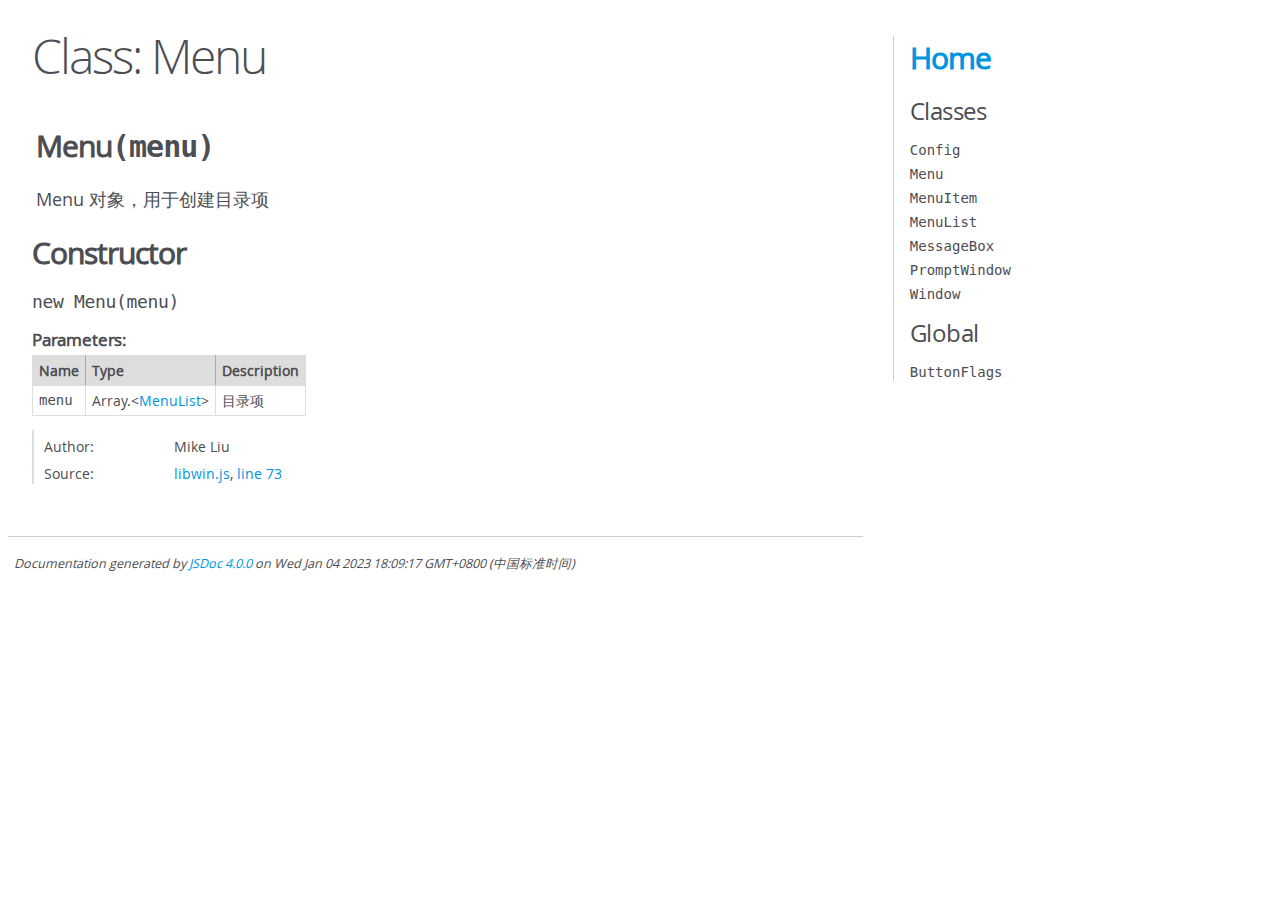
<file: out/Menu.html>
<!DOCTYPE html>
<html lang="en">
<head>
    <meta charset="utf-8">
    <title>JSDoc: Class: Menu</title>

    <script src="scripts/prettify/prettify.js"> </script>
    <script src="scripts/prettify/lang-css.js"> </script>
    <!--[if lt IE 9]>
      <script src="//html5shiv.googlecode.com/svn/trunk/html5.js"></script>
    <![endif]-->
    <link type="text/css" rel="stylesheet" href="styles/prettify-tomorrow.css">
    <link type="text/css" rel="stylesheet" href="styles/jsdoc-default.css">
</head>

<body>

<div id="main">

    <h1 class="page-title">Class: Menu</h1>

    




<section>

<header>
    
        <h2><span class="attribs"><span class="type-signature"></span></span>Menu<span class="signature">(menu)</span><span class="type-signature"></span></h2>
        
            <div class="class-description">Menu 对象，用于创建目录项</div>
        
    
</header>

<article>
    <div class="container-overview">
    
        

    
    <h2>Constructor</h2>
    

    
    <h4 class="name" id="Menu"><span class="type-signature"></span>new Menu<span class="signature">(menu)</span><span class="type-signature"></span></h4>
    

    











    <h5>Parameters:</h5>
    

<table class="params">
    <thead>
    <tr>
        
        <th>Name</th>
        

        <th>Type</th>

        

        

        <th class="last">Description</th>
    </tr>
    </thead>

    <tbody>
    

        <tr>
            
                <td class="name"><code>menu</code></td>
            

            <td class="type">
            
                
<span class="param-type">Array.&lt;<a href="MenuList.html">MenuList</a>></span>


            
            </td>

            

            

            <td class="description last">目录项</td>
        </tr>

    
    </tbody>
</table>






<dl class="details">

    

    

    

    

    

    

    

    

    
    <dt class="tag-author">Author:</dt>
    <dd class="tag-author">
        <ul>
            <li>Mike Liu</li>
        </ul>
    </dd>
    

    

    

    

    
    <dt class="tag-source">Source:</dt>
    <dd class="tag-source"><ul class="dummy"><li>
        <a href="libwin.js.html">libwin.js</a>, <a href="libwin.js.html#line73">line 73</a>
    </li></ul></dd>
    

    

    

    
</dl>




















    
    </div>

    

    

    

    

    

    

    

    

    

    
</article>

</section>




</div>

<nav>
    <h2><a href="index.html">Home</a></h2><h3>Classes</h3><ul><li><a href="Config.html">Config</a></li><li><a href="Menu.html">Menu</a></li><li><a href="MenuItem.html">MenuItem</a></li><li><a href="MenuList.html">MenuList</a></li><li><a href="MessageBox.html">MessageBox</a></li><li><a href="PromptWindow.html">PromptWindow</a></li><li><a href="Window.html">Window</a></li></ul><h3>Global</h3><ul><li><a href="global.html#ButtonFlags">ButtonFlags</a></li></ul>
</nav>

<br class="clear">

<footer>
    Documentation generated by <a href="https://github.com/jsdoc/jsdoc">JSDoc 4.0.0</a> on Wed Jan 04 2023 18:09:17 GMT+0800 (中国标准时间)
</footer>

<script> prettyPrint(); </script>
<script src="scripts/linenumber.js"> </script>
</body>
</html>
</file>
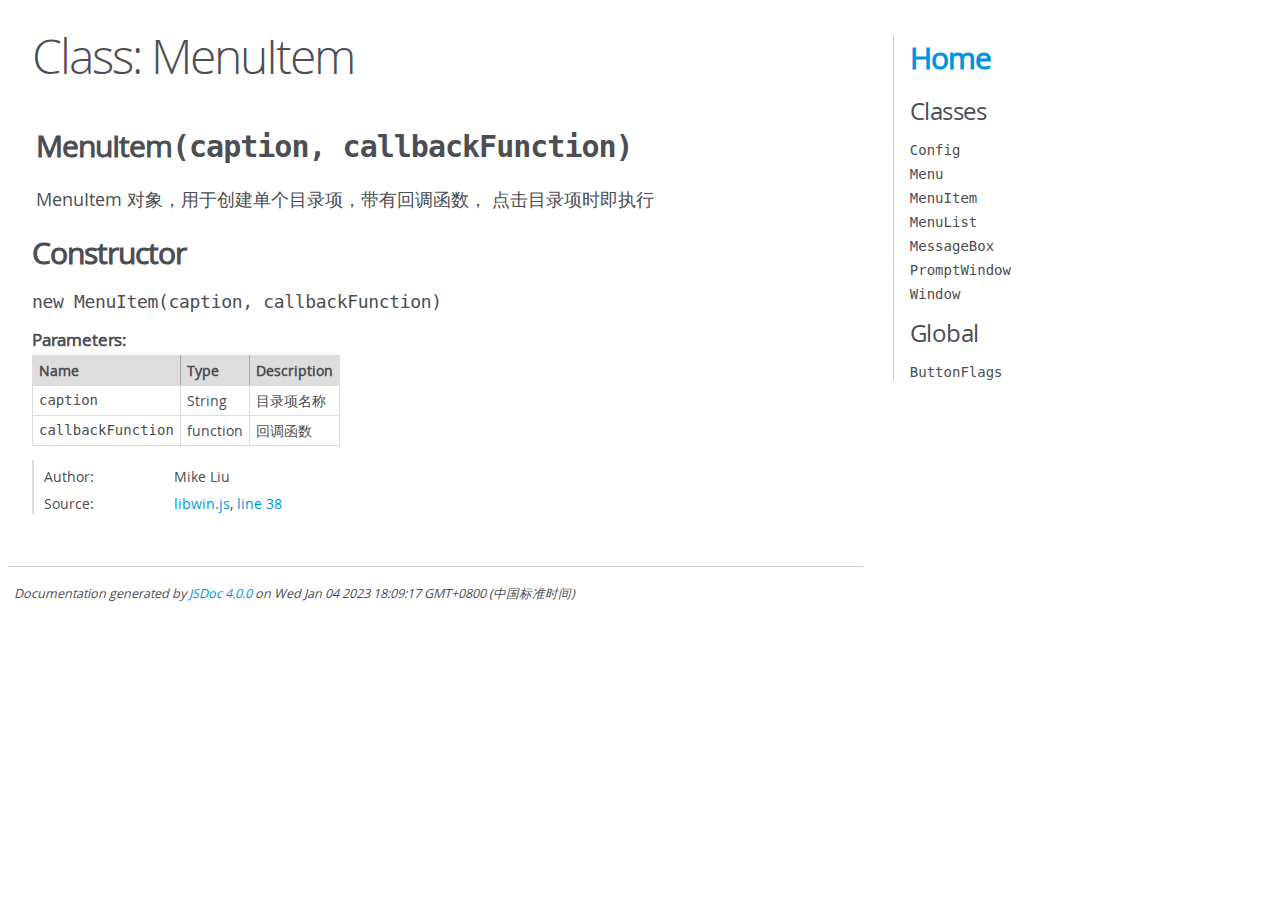
<file: out/MenuItem.html>
<!DOCTYPE html>
<html lang="en">
<head>
    <meta charset="utf-8">
    <title>JSDoc: Class: MenuItem</title>

    <script src="scripts/prettify/prettify.js"> </script>
    <script src="scripts/prettify/lang-css.js"> </script>
    <!--[if lt IE 9]>
      <script src="//html5shiv.googlecode.com/svn/trunk/html5.js"></script>
    <![endif]-->
    <link type="text/css" rel="stylesheet" href="styles/prettify-tomorrow.css">
    <link type="text/css" rel="stylesheet" href="styles/jsdoc-default.css">
</head>

<body>

<div id="main">

    <h1 class="page-title">Class: MenuItem</h1>

    




<section>

<header>
    
        <h2><span class="attribs"><span class="type-signature"></span></span>MenuItem<span class="signature">(caption, callbackFunction)</span><span class="type-signature"></span></h2>
        
            <div class="class-description">MenuItem 对象，用于创建单个目录项，带有回调函数，点击目录项时即执行</div>
        
    
</header>

<article>
    <div class="container-overview">
    
        

    
    <h2>Constructor</h2>
    

    
    <h4 class="name" id="MenuItem"><span class="type-signature"></span>new MenuItem<span class="signature">(caption, callbackFunction)</span><span class="type-signature"></span></h4>
    

    











    <h5>Parameters:</h5>
    

<table class="params">
    <thead>
    <tr>
        
        <th>Name</th>
        

        <th>Type</th>

        

        

        <th class="last">Description</th>
    </tr>
    </thead>

    <tbody>
    

        <tr>
            
                <td class="name"><code>caption</code></td>
            

            <td class="type">
            
                
<span class="param-type">String</span>


            
            </td>

            

            

            <td class="description last">目录项名称</td>
        </tr>

    

        <tr>
            
                <td class="name"><code>callbackFunction</code></td>
            

            <td class="type">
            
                
<span class="param-type">function</span>


            
            </td>

            

            

            <td class="description last">回调函数</td>
        </tr>

    
    </tbody>
</table>






<dl class="details">

    

    

    

    

    

    

    

    

    
    <dt class="tag-author">Author:</dt>
    <dd class="tag-author">
        <ul>
            <li>Mike Liu</li>
        </ul>
    </dd>
    

    

    

    

    
    <dt class="tag-source">Source:</dt>
    <dd class="tag-source"><ul class="dummy"><li>
        <a href="libwin.js.html">libwin.js</a>, <a href="libwin.js.html#line38">line 38</a>
    </li></ul></dd>
    

    

    

    
</dl>




















    
    </div>

    

    

    

    

    

    

    

    

    

    
</article>

</section>




</div>

<nav>
    <h2><a href="index.html">Home</a></h2><h3>Classes</h3><ul><li><a href="Config.html">Config</a></li><li><a href="Menu.html">Menu</a></li><li><a href="MenuItem.html">MenuItem</a></li><li><a href="MenuList.html">MenuList</a></li><li><a href="MessageBox.html">MessageBox</a></li><li><a href="PromptWindow.html">PromptWindow</a></li><li><a href="Window.html">Window</a></li></ul><h3>Global</h3><ul><li><a href="global.html#ButtonFlags">ButtonFlags</a></li></ul>
</nav>

<br class="clear">

<footer>
    Documentation generated by <a href="https://github.com/jsdoc/jsdoc">JSDoc 4.0.0</a> on Wed Jan 04 2023 18:09:17 GMT+0800 (中国标准时间)
</footer>

<script> prettyPrint(); </script>
<script src="scripts/linenumber.js"> </script>
</body>
</html>
</file>
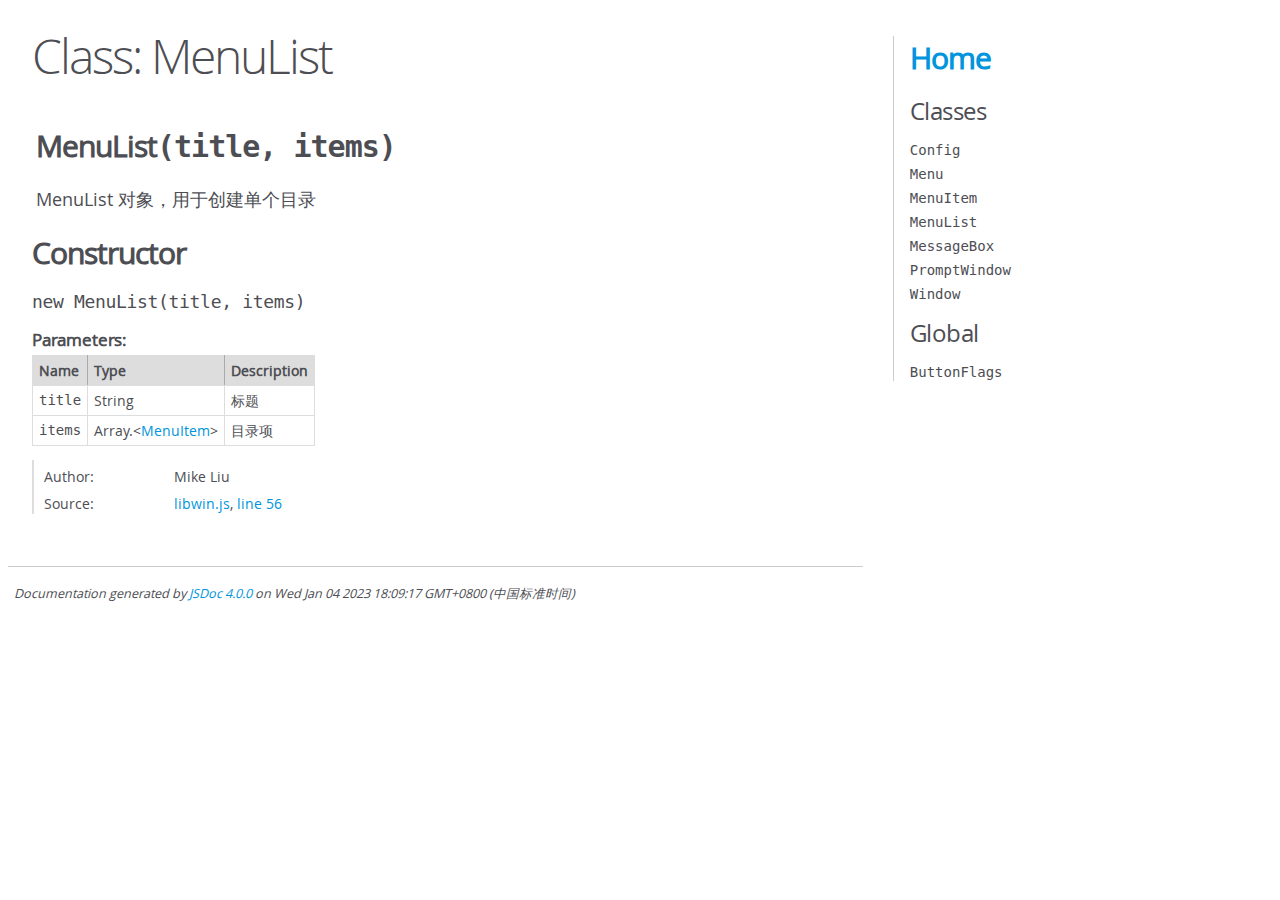
<file: out/MenuList.html>
<!DOCTYPE html>
<html lang="en">
<head>
    <meta charset="utf-8">
    <title>JSDoc: Class: MenuList</title>

    <script src="scripts/prettify/prettify.js"> </script>
    <script src="scripts/prettify/lang-css.js"> </script>
    <!--[if lt IE 9]>
      <script src="//html5shiv.googlecode.com/svn/trunk/html5.js"></script>
    <![endif]-->
    <link type="text/css" rel="stylesheet" href="styles/prettify-tomorrow.css">
    <link type="text/css" rel="stylesheet" href="styles/jsdoc-default.css">
</head>

<body>

<div id="main">

    <h1 class="page-title">Class: MenuList</h1>

    




<section>

<header>
    
        <h2><span class="attribs"><span class="type-signature"></span></span>MenuList<span class="signature">(title, items)</span><span class="type-signature"></span></h2>
        
            <div class="class-description">MenuList 对象，用于创建单个目录</div>
        
    
</header>

<article>
    <div class="container-overview">
    
        

    
    <h2>Constructor</h2>
    

    
    <h4 class="name" id="MenuList"><span class="type-signature"></span>new MenuList<span class="signature">(title, items)</span><span class="type-signature"></span></h4>
    

    











    <h5>Parameters:</h5>
    

<table class="params">
    <thead>
    <tr>
        
        <th>Name</th>
        

        <th>Type</th>

        

        

        <th class="last">Description</th>
    </tr>
    </thead>

    <tbody>
    

        <tr>
            
                <td class="name"><code>title</code></td>
            

            <td class="type">
            
                
<span class="param-type">String</span>


            
            </td>

            

            

            <td class="description last">标题</td>
        </tr>

    

        <tr>
            
                <td class="name"><code>items</code></td>
            

            <td class="type">
            
                
<span class="param-type">Array.&lt;<a href="MenuItem.html">MenuItem</a>></span>


            
            </td>

            

            

            <td class="description last">目录项</td>
        </tr>

    
    </tbody>
</table>






<dl class="details">

    

    

    

    

    

    

    

    

    
    <dt class="tag-author">Author:</dt>
    <dd class="tag-author">
        <ul>
            <li>Mike Liu</li>
        </ul>
    </dd>
    

    

    

    

    
    <dt class="tag-source">Source:</dt>
    <dd class="tag-source"><ul class="dummy"><li>
        <a href="libwin.js.html">libwin.js</a>, <a href="libwin.js.html#line56">line 56</a>
    </li></ul></dd>
    

    

    

    
</dl>




















    
    </div>

    

    

    

    

    

    

    

    

    

    
</article>

</section>




</div>

<nav>
    <h2><a href="index.html">Home</a></h2><h3>Classes</h3><ul><li><a href="Config.html">Config</a></li><li><a href="Menu.html">Menu</a></li><li><a href="MenuItem.html">MenuItem</a></li><li><a href="MenuList.html">MenuList</a></li><li><a href="MessageBox.html">MessageBox</a></li><li><a href="PromptWindow.html">PromptWindow</a></li><li><a href="Window.html">Window</a></li></ul><h3>Global</h3><ul><li><a href="global.html#ButtonFlags">ButtonFlags</a></li></ul>
</nav>

<br class="clear">

<footer>
    Documentation generated by <a href="https://github.com/jsdoc/jsdoc">JSDoc 4.0.0</a> on Wed Jan 04 2023 18:09:17 GMT+0800 (中国标准时间)
</footer>

<script> prettyPrint(); </script>
<script src="scripts/linenumber.js"> </script>
</body>
</html>
</file>
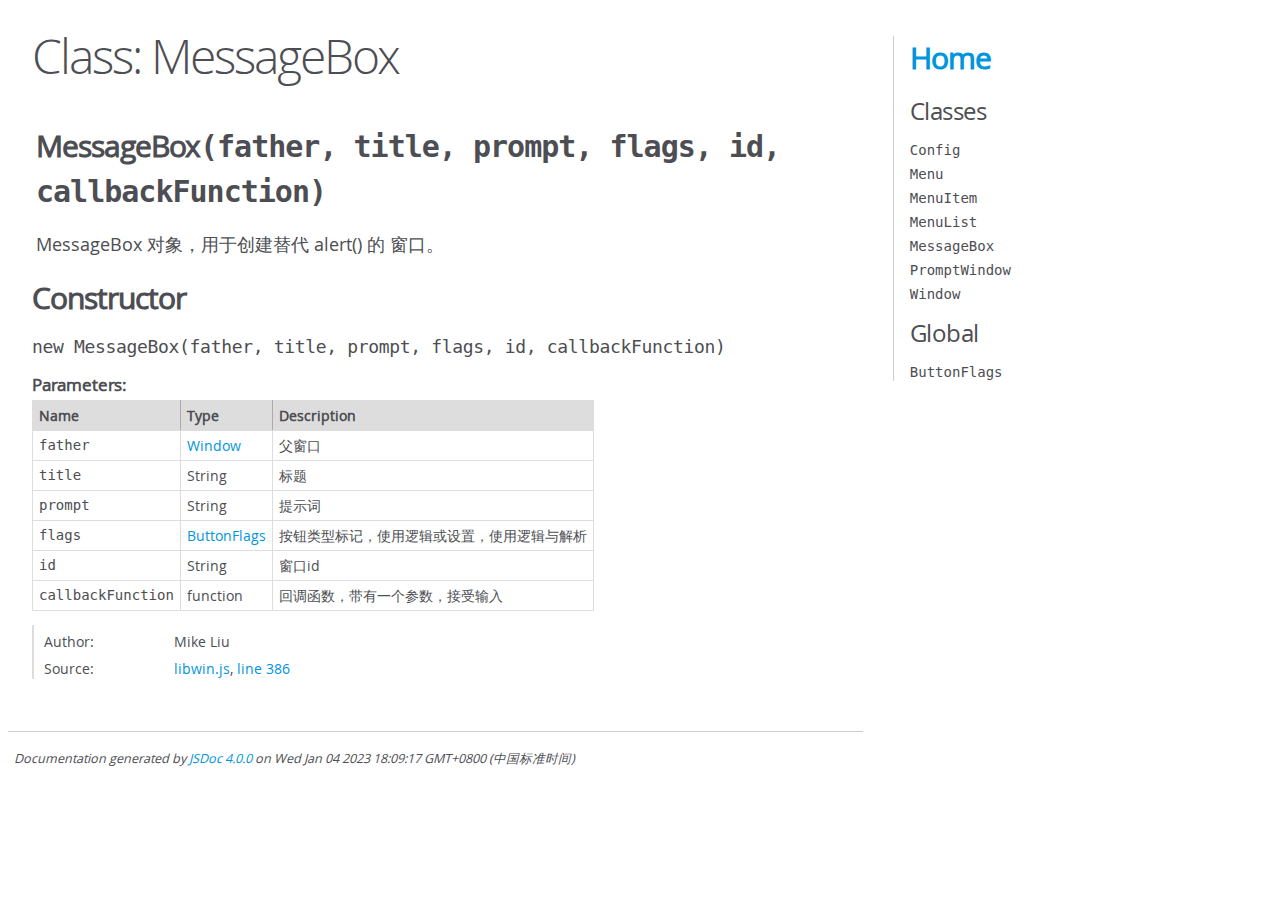
<file: out/MessageBox.html>
<!DOCTYPE html>
<html lang="en">
<head>
    <meta charset="utf-8">
    <title>JSDoc: Class: MessageBox</title>

    <script src="scripts/prettify/prettify.js"> </script>
    <script src="scripts/prettify/lang-css.js"> </script>
    <!--[if lt IE 9]>
      <script src="//html5shiv.googlecode.com/svn/trunk/html5.js"></script>
    <![endif]-->
    <link type="text/css" rel="stylesheet" href="styles/prettify-tomorrow.css">
    <link type="text/css" rel="stylesheet" href="styles/jsdoc-default.css">
</head>

<body>

<div id="main">

    <h1 class="page-title">Class: MessageBox</h1>

    




<section>

<header>
    
        <h2><span class="attribs"><span class="type-signature"></span></span>MessageBox<span class="signature">(father, title, prompt, flags, id, callbackFunction)</span><span class="type-signature"></span></h2>
        
            <div class="class-description">MessageBox 对象，用于创建替代 alert() 的窗口。</div>
        
    
</header>

<article>
    <div class="container-overview">
    
        

    
    <h2>Constructor</h2>
    

    
    <h4 class="name" id="MessageBox"><span class="type-signature"></span>new MessageBox<span class="signature">(father, title, prompt, flags, id, callbackFunction)</span><span class="type-signature"></span></h4>
    

    











    <h5>Parameters:</h5>
    

<table class="params">
    <thead>
    <tr>
        
        <th>Name</th>
        

        <th>Type</th>

        

        

        <th class="last">Description</th>
    </tr>
    </thead>

    <tbody>
    

        <tr>
            
                <td class="name"><code>father</code></td>
            

            <td class="type">
            
                
<span class="param-type"><a href="Window.html">Window</a></span>


            
            </td>

            

            

            <td class="description last">父窗口</td>
        </tr>

    

        <tr>
            
                <td class="name"><code>title</code></td>
            

            <td class="type">
            
                
<span class="param-type">String</span>


            
            </td>

            

            

            <td class="description last">标题</td>
        </tr>

    

        <tr>
            
                <td class="name"><code>prompt</code></td>
            

            <td class="type">
            
                
<span class="param-type">String</span>


            
            </td>

            

            

            <td class="description last">提示词</td>
        </tr>

    

        <tr>
            
                <td class="name"><code>flags</code></td>
            

            <td class="type">
            
                
<span class="param-type"><a href="global.html#ButtonFlags">ButtonFlags</a></span>


            
            </td>

            

            

            <td class="description last">按钮类型标记，使用逻辑或设置，使用逻辑与解析</td>
        </tr>

    

        <tr>
            
                <td class="name"><code>id</code></td>
            

            <td class="type">
            
                
<span class="param-type">String</span>


            
            </td>

            

            

            <td class="description last">窗口id</td>
        </tr>

    

        <tr>
            
                <td class="name"><code>callbackFunction</code></td>
            

            <td class="type">
            
                
<span class="param-type">function</span>


            
            </td>

            

            

            <td class="description last">回调函数，带有一个参数，接受输入</td>
        </tr>

    
    </tbody>
</table>






<dl class="details">

    

    

    

    

    

    

    

    

    
    <dt class="tag-author">Author:</dt>
    <dd class="tag-author">
        <ul>
            <li>Mike Liu</li>
        </ul>
    </dd>
    

    

    

    

    
    <dt class="tag-source">Source:</dt>
    <dd class="tag-source"><ul class="dummy"><li>
        <a href="libwin.js.html">libwin.js</a>, <a href="libwin.js.html#line386">line 386</a>
    </li></ul></dd>
    

    

    

    
</dl>




















    
    </div>

    

    

    

    

    

    

    

    

    

    
</article>

</section>




</div>

<nav>
    <h2><a href="index.html">Home</a></h2><h3>Classes</h3><ul><li><a href="Config.html">Config</a></li><li><a href="Menu.html">Menu</a></li><li><a href="MenuItem.html">MenuItem</a></li><li><a href="MenuList.html">MenuList</a></li><li><a href="MessageBox.html">MessageBox</a></li><li><a href="PromptWindow.html">PromptWindow</a></li><li><a href="Window.html">Window</a></li></ul><h3>Global</h3><ul><li><a href="global.html#ButtonFlags">ButtonFlags</a></li></ul>
</nav>

<br class="clear">

<footer>
    Documentation generated by <a href="https://github.com/jsdoc/jsdoc">JSDoc 4.0.0</a> on Wed Jan 04 2023 18:09:17 GMT+0800 (中国标准时间)
</footer>

<script> prettyPrint(); </script>
<script src="scripts/linenumber.js"> </script>
</body>
</html>
</file>
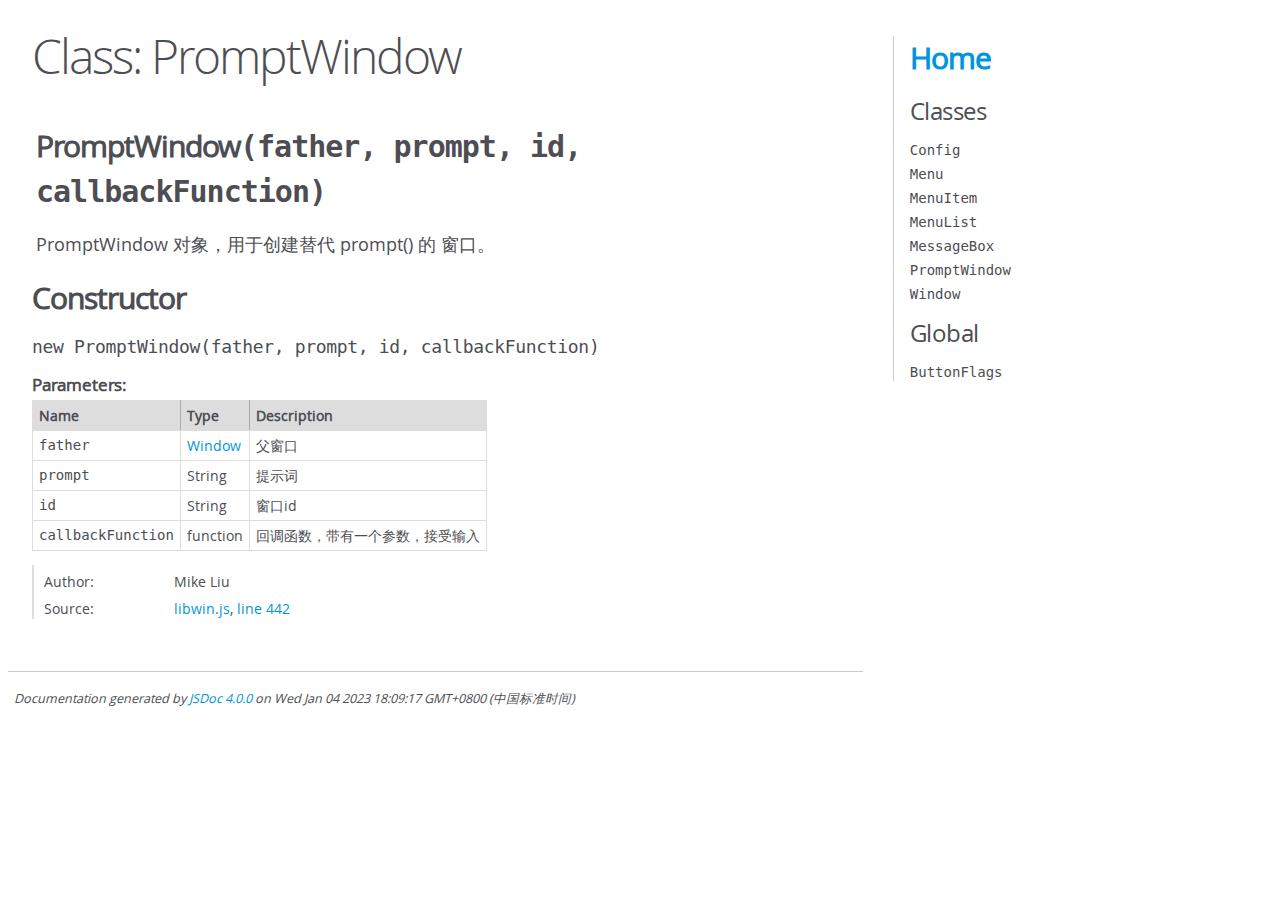
<file: out/PromptWindow.html>
<!DOCTYPE html>
<html lang="en">
<head>
    <meta charset="utf-8">
    <title>JSDoc: Class: PromptWindow</title>

    <script src="scripts/prettify/prettify.js"> </script>
    <script src="scripts/prettify/lang-css.js"> </script>
    <!--[if lt IE 9]>
      <script src="//html5shiv.googlecode.com/svn/trunk/html5.js"></script>
    <![endif]-->
    <link type="text/css" rel="stylesheet" href="styles/prettify-tomorrow.css">
    <link type="text/css" rel="stylesheet" href="styles/jsdoc-default.css">
</head>

<body>

<div id="main">

    <h1 class="page-title">Class: PromptWindow</h1>

    




<section>

<header>
    
        <h2><span class="attribs"><span class="type-signature"></span></span>PromptWindow<span class="signature">(father, prompt, id, callbackFunction)</span><span class="type-signature"></span></h2>
        
            <div class="class-description">PromptWindow 对象，用于创建替代 prompt() 的窗口。</div>
        
    
</header>

<article>
    <div class="container-overview">
    
        

    
    <h2>Constructor</h2>
    

    
    <h4 class="name" id="PromptWindow"><span class="type-signature"></span>new PromptWindow<span class="signature">(father, prompt, id, callbackFunction)</span><span class="type-signature"></span></h4>
    

    











    <h5>Parameters:</h5>
    

<table class="params">
    <thead>
    <tr>
        
        <th>Name</th>
        

        <th>Type</th>

        

        

        <th class="last">Description</th>
    </tr>
    </thead>

    <tbody>
    

        <tr>
            
                <td class="name"><code>father</code></td>
            

            <td class="type">
            
                
<span class="param-type"><a href="Window.html">Window</a></span>


            
            </td>

            

            

            <td class="description last">父窗口</td>
        </tr>

    

        <tr>
            
                <td class="name"><code>prompt</code></td>
            

            <td class="type">
            
                
<span class="param-type">String</span>


            
            </td>

            

            

            <td class="description last">提示词</td>
        </tr>

    

        <tr>
            
                <td class="name"><code>id</code></td>
            

            <td class="type">
            
                
<span class="param-type">String</span>


            
            </td>

            

            

            <td class="description last">窗口id</td>
        </tr>

    

        <tr>
            
                <td class="name"><code>callbackFunction</code></td>
            

            <td class="type">
            
                
<span class="param-type">function</span>


            
            </td>

            

            

            <td class="description last">回调函数，带有一个参数，接受输入</td>
        </tr>

    
    </tbody>
</table>






<dl class="details">

    

    

    

    

    

    

    

    

    
    <dt class="tag-author">Author:</dt>
    <dd class="tag-author">
        <ul>
            <li>Mike Liu</li>
        </ul>
    </dd>
    

    

    

    

    
    <dt class="tag-source">Source:</dt>
    <dd class="tag-source"><ul class="dummy"><li>
        <a href="libwin.js.html">libwin.js</a>, <a href="libwin.js.html#line442">line 442</a>
    </li></ul></dd>
    

    

    

    
</dl>




















    
    </div>

    

    

    

    

    

    

    

    

    

    
</article>

</section>




</div>

<nav>
    <h2><a href="index.html">Home</a></h2><h3>Classes</h3><ul><li><a href="Config.html">Config</a></li><li><a href="Menu.html">Menu</a></li><li><a href="MenuItem.html">MenuItem</a></li><li><a href="MenuList.html">MenuList</a></li><li><a href="MessageBox.html">MessageBox</a></li><li><a href="PromptWindow.html">PromptWindow</a></li><li><a href="Window.html">Window</a></li></ul><h3>Global</h3><ul><li><a href="global.html#ButtonFlags">ButtonFlags</a></li></ul>
</nav>

<br class="clear">

<footer>
    Documentation generated by <a href="https://github.com/jsdoc/jsdoc">JSDoc 4.0.0</a> on Wed Jan 04 2023 18:09:17 GMT+0800 (中国标准时间)
</footer>

<script> prettyPrint(); </script>
<script src="scripts/linenumber.js"> </script>
</body>
</html>
</file>
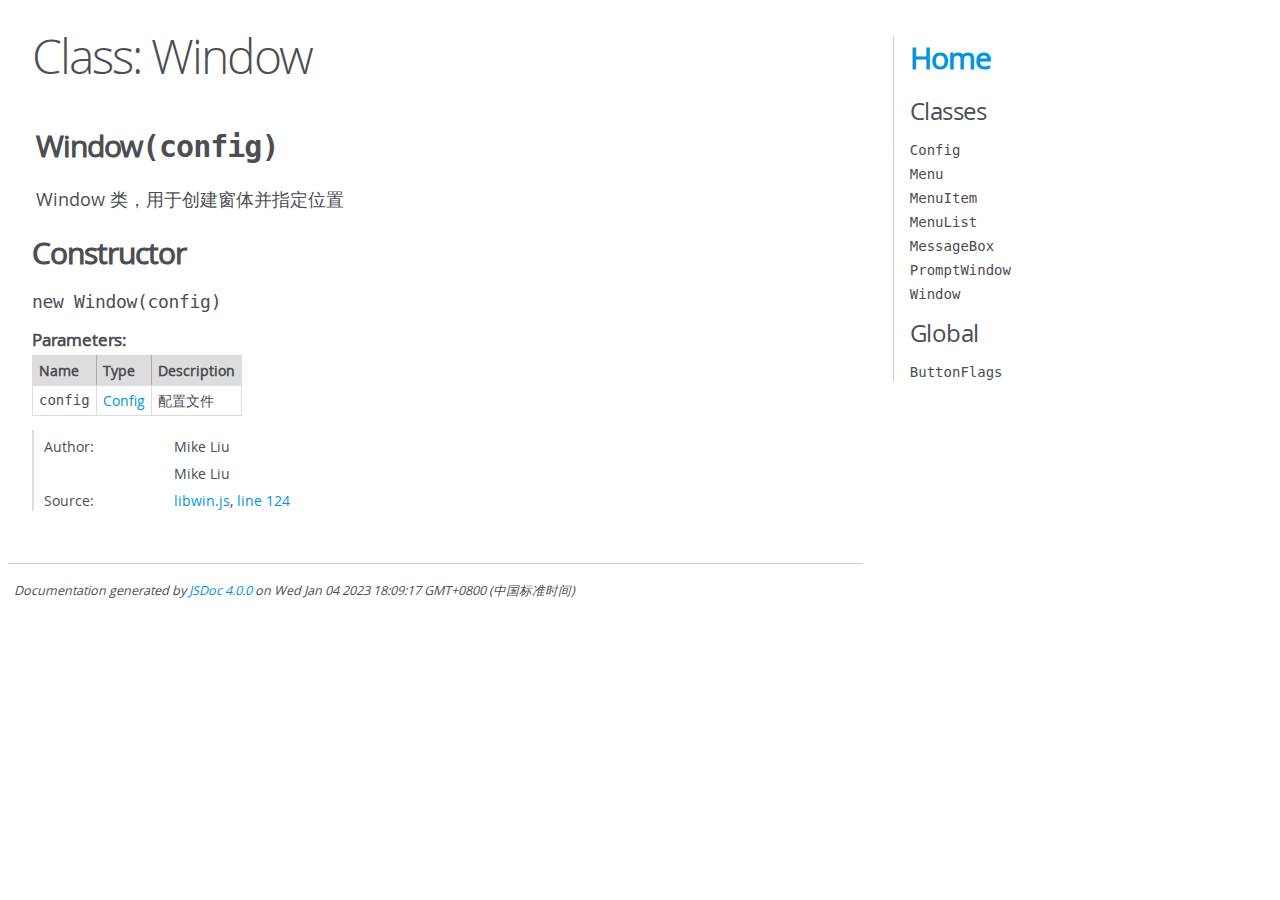
<file: out/Window.html>
<!DOCTYPE html>
<html lang="en">
<head>
    <meta charset="utf-8">
    <title>JSDoc: Class: Window</title>

    <script src="scripts/prettify/prettify.js"> </script>
    <script src="scripts/prettify/lang-css.js"> </script>
    <!--[if lt IE 9]>
      <script src="//html5shiv.googlecode.com/svn/trunk/html5.js"></script>
    <![endif]-->
    <link type="text/css" rel="stylesheet" href="styles/prettify-tomorrow.css">
    <link type="text/css" rel="stylesheet" href="styles/jsdoc-default.css">
</head>

<body>

<div id="main">

    <h1 class="page-title">Class: Window</h1>

    




<section>

<header>
    
        <h2><span class="attribs"><span class="type-signature"></span></span>Window<span class="signature">(config)</span><span class="type-signature"></span></h2>
        
            <div class="class-description">Window 类，用于创建窗体并指定位置</div>
        
    
</header>

<article>
    <div class="container-overview">
    
        

    
    <h2>Constructor</h2>
    

    
    <h4 class="name" id="Window"><span class="type-signature"></span>new Window<span class="signature">(config)</span><span class="type-signature"></span></h4>
    

    











    <h5>Parameters:</h5>
    

<table class="params">
    <thead>
    <tr>
        
        <th>Name</th>
        

        <th>Type</th>

        

        

        <th class="last">Description</th>
    </tr>
    </thead>

    <tbody>
    

        <tr>
            
                <td class="name"><code>config</code></td>
            

            <td class="type">
            
                
<span class="param-type"><a href="Config.html">Config</a></span>


            
            </td>

            

            

            <td class="description last">配置文件</td>
        </tr>

    
    </tbody>
</table>






<dl class="details">

    

    

    

    

    

    

    

    

    
    <dt class="tag-author">Author:</dt>
    <dd class="tag-author">
        <ul>
            <li>Mike Liu</li>
        
            <li>Mike Liu</li>
        </ul>
    </dd>
    

    

    

    

    
    <dt class="tag-source">Source:</dt>
    <dd class="tag-source"><ul class="dummy"><li>
        <a href="libwin.js.html">libwin.js</a>, <a href="libwin.js.html#line124">line 124</a>
    </li></ul></dd>
    

    

    

    
</dl>




















    
    </div>

    

    

    

    

    

    

    

    

    

    
</article>

</section>




</div>

<nav>
    <h2><a href="index.html">Home</a></h2><h3>Classes</h3><ul><li><a href="Config.html">Config</a></li><li><a href="Menu.html">Menu</a></li><li><a href="MenuItem.html">MenuItem</a></li><li><a href="MenuList.html">MenuList</a></li><li><a href="MessageBox.html">MessageBox</a></li><li><a href="PromptWindow.html">PromptWindow</a></li><li><a href="Window.html">Window</a></li></ul><h3>Global</h3><ul><li><a href="global.html#ButtonFlags">ButtonFlags</a></li></ul>
</nav>

<br class="clear">

<footer>
    Documentation generated by <a href="https://github.com/jsdoc/jsdoc">JSDoc 4.0.0</a> on Wed Jan 04 2023 18:09:17 GMT+0800 (中国标准时间)
</footer>

<script> prettyPrint(); </script>
<script src="scripts/linenumber.js"> </script>
</body>
</html>
</file>
<file: out/styles/prettify-tomorrow.css>
/* Tomorrow Theme */
/* Original theme - https://github.com/chriskempson/tomorrow-theme */
/* Pretty printing styles. Used with prettify.js. */
/* SPAN elements with the classes below are added by prettyprint. */
/* plain text */
.pln {
  color: #4d4d4c; }

@media screen {
  /* string content */
  .str {
    color: #718c00; }

  /* a keyword */
  .kwd {
    color: #8959a8; }

  /* a comment */
  .com {
    color: #8e908c; }

  /* a type name */
  .typ {
    color: #4271ae; }

  /* a literal value */
  .lit {
    color: #f5871f; }

  /* punctuation */
  .pun {
    color: #4d4d4c; }

  /* lisp open bracket */
  .opn {
    color: #4d4d4c; }

  /* lisp close bracket */
  .clo {
    color: #4d4d4c; }

  /* a markup tag name */
  .tag {
    color: #c82829; }

  /* a markup attribute name */
  .atn {
    color: #f5871f; }

  /* a markup attribute value */
  .atv {
    color: #3e999f; }

  /* a declaration */
  .dec {
    color: #f5871f; }

  /* a variable name */
  .var {
    color: #c82829; }

  /* a function name */
  .fun {
    color: #4271ae; } }
/* Use higher contrast and text-weight for printable form. */
@media print, projection {
  .str {
    color: #060; }

  .kwd {
    color: #006;
    font-weight: bold; }

  .com {
    color: #600;
    font-style: italic; }

  .typ {
    color: #404;
    font-weight: bold; }

  .lit {
    color: #044; }

  .pun, .opn, .clo {
    color: #440; }

  .tag {
    color: #006;
    font-weight: bold; }

  .atn {
    color: #404; }

  .atv {
    color: #060; } }
/* Style */
/*
pre.prettyprint {
  background: white;
  font-family: Consolas, Monaco, 'Andale Mono', monospace;
  font-size: 12px;
  line-height: 1.5;
  border: 1px solid #ccc;
  padding: 10px; }
*/

/* Specify class=linenums on a pre to get line numbering */
ol.linenums {
  margin-top: 0;
  margin-bottom: 0; }

/* IE indents via margin-left */
li.L0,
li.L1,
li.L2,
li.L3,
li.L4,
li.L5,
li.L6,
li.L7,
li.L8,
li.L9 {
  /* */ }

/* Alternate shading for lines */
li.L1,
li.L3,
li.L5,
li.L7,
li.L9 {
  /* */ }
</file>
<file: out/styles/jsdoc-default.css>
@font-face {
    font-family: 'Open Sans';
    font-weight: normal;
    font-style: normal;
    src: url('../fonts/OpenSans-Regular-webfont.eot');
    src:
        local('Open Sans'),
        local('OpenSans'),
        url('../fonts/OpenSans-Regular-webfont.eot?#iefix') format('embedded-opentype'),
        url('../fonts/OpenSans-Regular-webfont.woff') format('woff'),
        url('../fonts/OpenSans-Regular-webfont.svg#open_sansregular') format('svg');
}

@font-face {
    font-family: 'Open Sans Light';
    font-weight: normal;
    font-style: normal;
    src: url('../fonts/OpenSans-Light-webfont.eot');
    src:
        local('Open Sans Light'),
        local('OpenSans Light'),
        url('../fonts/OpenSans-Light-webfont.eot?#iefix') format('embedded-opentype'),
        url('../fonts/OpenSans-Light-webfont.woff') format('woff'),
        url('../fonts/OpenSans-Light-webfont.svg#open_sanslight') format('svg');
}

html
{
    overflow: auto;
    background-color: #fff;
    font-size: 14px;
}

body
{
    font-family: 'Open Sans', sans-serif;
    line-height: 1.5;
    color: #4d4e53;
    background-color: white;
}

a, a:visited, a:active {
    color: #0095dd;
    text-decoration: none;
}

a:hover {
    text-decoration: underline;
}

header
{
    display: block;
    padding: 0px 4px;
}

tt, code, kbd, samp {
    font-family: Consolas, Monaco, 'Andale Mono', monospace;
}

.class-description {
    font-size: 130%;
    line-height: 140%;
    margin-bottom: 1em;
    margin-top: 1em;
}

.class-description:empty {
    margin: 0;
}

#main {
    float: left;
    width: 70%;
}

article dl {
    margin-bottom: 40px;
}

article img {
  max-width: 100%;
}

section
{
    display: block;
    background-color: #fff;
    padding: 12px 24px;
    border-bottom: 1px solid #ccc;
    margin-right: 30px;
}

.variation {
    display: none;
}

.signature-attributes {
    font-size: 60%;
    color: #aaa;
    font-style: italic;
    font-weight: lighter;
}

nav
{
    display: block;
    float: right;
    margin-top: 28px;
    width: 30%;
    box-sizing: border-box;
    border-left: 1px solid #ccc;
    padding-left: 16px;
}

nav ul {
    font-family: 'Lucida Grande', 'Lucida Sans Unicode', arial, sans-serif;
    font-size: 100%;
    line-height: 17px;
    padding: 0;
    margin: 0;
    list-style-type: none;
}

nav ul a, nav ul a:visited, nav ul a:active {
    font-family: Consolas, Monaco, 'Andale Mono', monospace;
    line-height: 18px;
    color: #4D4E53;
}

nav h3 {
    margin-top: 12px;
}

nav li {
    margin-top: 6px;
}

footer {
    display: block;
    padding: 6px;
    margin-top: 12px;
    font-style: italic;
    font-size: 90%;
}

h1, h2, h3, h4 {
    font-weight: 200;
    margin: 0;
}

h1
{
    font-family: 'Open Sans Light', sans-serif;
    font-size: 48px;
    letter-spacing: -2px;
    margin: 12px 24px 20px;
}

h2, h3.subsection-title
{
    font-size: 30px;
    font-weight: 700;
    letter-spacing: -1px;
    margin-bottom: 12px;
}

h3
{
    font-size: 24px;
    letter-spacing: -0.5px;
    margin-bottom: 12px;
}

h4
{
    font-size: 18px;
    letter-spacing: -0.33px;
    margin-bottom: 12px;
    color: #4d4e53;
}

h5, .container-overview .subsection-title
{
    font-size: 120%;
    font-weight: bold;
    letter-spacing: -0.01em;
    margin: 8px 0 3px 0;
}

h6
{
    font-size: 100%;
    letter-spacing: -0.01em;
    margin: 6px 0 3px 0;
    font-style: italic;
}

table
{
    border-spacing: 0;
    border: 0;
    border-collapse: collapse;
}

td, th
{
    border: 1px solid #ddd;
    margin: 0px;
    text-align: left;
    vertical-align: top;
    padding: 4px 6px;
    display: table-cell;
}

thead tr
{
    background-color: #ddd;
    font-weight: bold;
}

th { border-right: 1px solid #aaa; }
tr > th:last-child { border-right: 1px solid #ddd; }

.ancestors, .attribs { color: #999; }
.ancestors a, .attribs a
{
    color: #999 !important;
    text-decoration: none;
}

.clear
{
    clear: both;
}

.important
{
    font-weight: bold;
    color: #950B02;
}

.yes-def {
    text-indent: -1000px;
}

.type-signature {
    color: #aaa;
}

.name, .signature {
    font-family: Consolas, Monaco, 'Andale Mono', monospace;
}

.details { margin-top: 14px; border-left: 2px solid #DDD; }
.details dt { width: 120px; float: left; padding-left: 10px;  padding-top: 6px; }
.details dd { margin-left: 70px; }
.details ul { margin: 0; }
.details ul { list-style-type: none; }
.details li { margin-left: 30px; padding-top: 6px; }
.details pre.prettyprint { margin: 0 }
.details .object-value { padding-top: 0; }

.description {
    margin-bottom: 1em;
    margin-top: 1em;
}

.code-caption
{
    font-style: italic;
    font-size: 107%;
    margin: 0;
}

.source
{
    border: 1px solid #ddd;
    width: 80%;
    overflow: auto;
}

.prettyprint.source {
    width: inherit;
}

.source code
{
    font-size: 100%;
    line-height: 18px;
    display: block;
    padding: 4px 12px;
    margin: 0;
    background-color: #fff;
    color: #4D4E53;
}

.prettyprint code span.line
{
  display: inline-block;
}

.prettyprint.linenums
{
  padding-left: 70px;
  -webkit-user-select: none;
  -moz-user-select: none;
  -ms-user-select: none;
  user-select: none;
}

.prettyprint.linenums ol
{
  padding-left: 0;
}

.prettyprint.linenums li
{
  border-left: 3px #ddd solid;
}

.prettyprint.linenums li.selected,
.prettyprint.linenums li.selected *
{
  background-color: lightyellow;
}

.prettyprint.linenums li *
{
  -webkit-user-select: text;
  -moz-user-select: text;
  -ms-user-select: text;
  user-select: text;
}

.params .name, .props .name, .name code {
    color: #4D4E53;
    font-family: Consolas, Monaco, 'Andale Mono', monospace;
    font-size: 100%;
}

.params td.description > p:first-child,
.props td.description > p:first-child
{
    margin-top: 0;
    padding-top: 0;
}

.params td.description > p:last-child,
.props td.description > p:last-child
{
    margin-bottom: 0;
    padding-bottom: 0;
}

.disabled {
    color: #454545;
}
</file>
